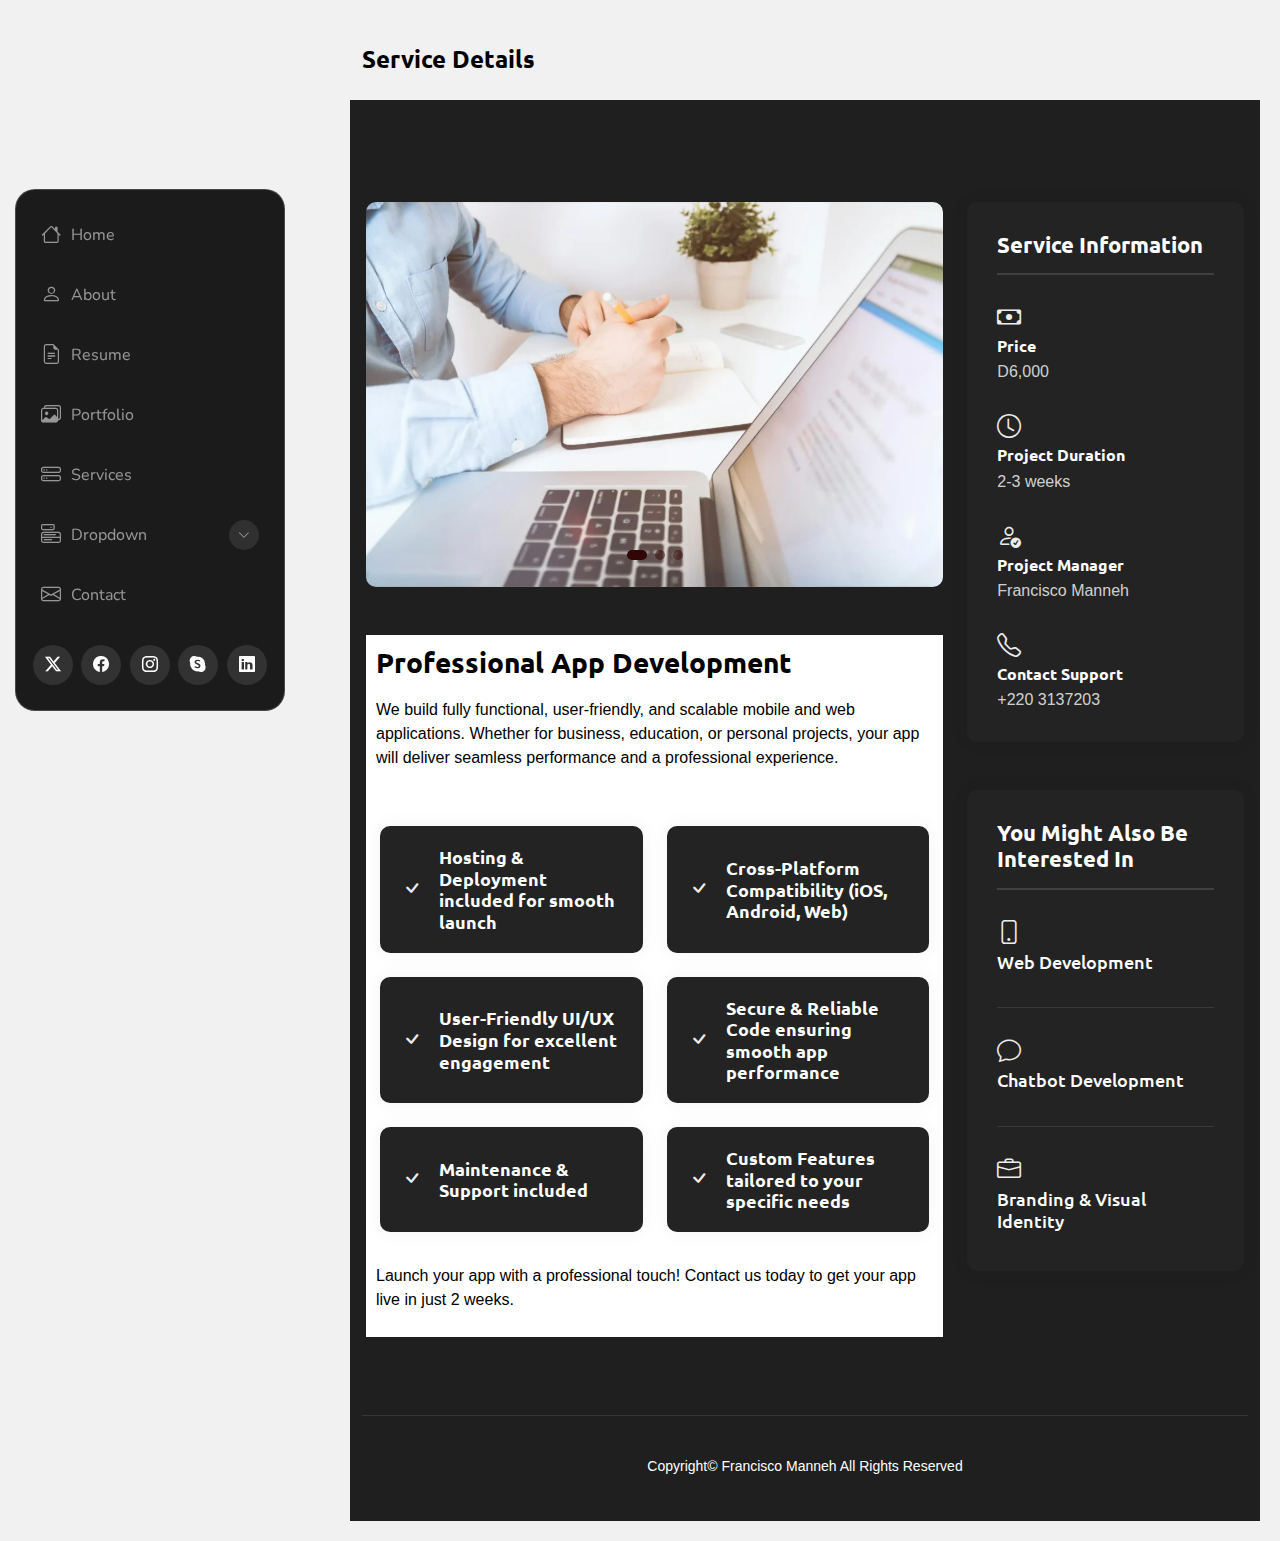
<file: app-service.html>
<!DOCTYPE html>
<html lang="en">

<head>
  <meta charset="utf-8">
  <meta content="width=device-width, initial-scale=1.0" name="viewport">
  <title>Service Details - SnapFolio Bootstrap Template</title>
  <meta name="description" content="">
  <meta name="keywords" content="">

  <!-- Favicons -->
  <link href="assets/img/favicon.png" rel="icon">
  <link href="assets/img/apple-touch-icon.png" rel="apple-touch-icon">

  <!-- Fonts -->
  <link href="https://fonts.googleapis.com" rel="preconnect">
  <link href="https://fonts.gstatic.com" rel="preconnect" crossorigin>
  <link href="https://fonts.googleapis.com/css2?family=Roboto:ital,wght@0,100;0,300;0,400;0,500;0,700;0,900;1,100;1,300;1,400;1,500;1,700;1,900&family=Ubuntu:ital,wght@0,300;0,400;0,500;0,700;1,300;1,400;1,500;1,700&family=Nunito:ital,wght@0,200;0,300;0,400;0,500;0,600;0,700;0,800;0,900;1,200;1,300;1,400;1,500;1,600;1,700;1,800;1,900&display=swap" rel="stylesheet">

  <!-- Vendor CSS Files -->
  <link href="assets/vendor/bootstrap/css/bootstrap.min.css" rel="stylesheet">
  <link href="assets/vendor/bootstrap-icons/bootstrap-icons.css" rel="stylesheet">
  <link href="assets/vendor/aos/aos.css" rel="stylesheet">
  <link href="assets/vendor/glightbox/css/glightbox.min.css" rel="stylesheet">
  <link href="assets/vendor/swiper/swiper-bundle.min.css" rel="stylesheet">

  <!-- Main CSS File -->
  <link href="assets/css/main.css" rel="stylesheet">

  <!-- =======================================================
  * Template Name: SnapFolio
  * Template URL: https://bootstrapmade.com/snapfolio-bootstrap-portfolio-template/
  * Updated: Jul 21 2025 with Bootstrap v5.3.7
  * Author: BootstrapMade.com
  * License: https://bootstrapmade.com/license/
  ======================================================== -->
</head>

<body class="service-details-page">

  <header id="header" class="header dark-background d-flex flex-column justify-content-center">
    <i class="header-toggle d-xl-none bi bi-list"></i>

    <div class="header-container d-flex flex-column align-items-start">
      <nav id="navmenu" class="navmenu">
        <ul>
          <li><a href="#hero"><i class="bi bi-house navicon"></i>Home</a></li>
          <li><a href="#about"><i class="bi bi-person navicon"></i> About</a></li>
          <li><a href="#resume"><i class="bi bi-file-earmark-text navicon"></i> Resume</a></li>
          <li><a href="#portfolio"><i class="bi bi-images navicon"></i> Portfolio</a></li>
          <li><a href="#services"><i class="bi bi-hdd-stack navicon"></i> Services</a></li>
          <li class="dropdown"><a href="#"><i class="bi bi-menu-button navicon"></i> <span>Dropdown</span> <i class="bi bi-chevron-down toggle-dropdown"></i></a>
            <ul>
              <li><a href="#">Dropdown 1</a></li>
              <li class="dropdown"><a href="#"><span>Deep Dropdown</span> <i class="bi bi-chevron-down toggle-dropdown"></i></a>
                <ul>
                  <li><a href="#">Deep Dropdown 1</a></li>
                  <li><a href="#">Deep Dropdown 2</a></li>
                  <li><a href="#">Deep Dropdown 3</a></li>
                  <li><a href="#">Deep Dropdown 4</a></li>
                  <li><a href="#">Deep Dropdown 5</a></li>
                </ul>
              </li>
              <li><a href="#">Dropdown 2</a></li>
              <li><a href="#">Dropdown 3</a></li>
              <li><a href="#">Dropdown 4</a></li>
            </ul>
          </li>
          <li><a href="#contact"><i class="bi bi-envelope navicon"></i> Contact</a></li>
        </ul>
      </nav>

      <div class="social-links text-center">
        <a href="#" class="twitter"><i class="bi bi-twitter-x"></i></a>
        <a href="#" class="facebook"><i class="bi bi-facebook"></i></a>
        <a href="#" class="instagram"><i class="bi bi-instagram"></i></a>
        <a href="#" class="google-plus"><i class="bi bi-skype"></i></a>
        <a href="#" class="linkedin"><i class="bi bi-linkedin"></i></a>
      </div>

    </div>

  </header>

  <main class="main">

    <!-- Page Title -->
    <div class="page-title dark-background">
      <div class="container d-lg-flex justify-content-between align-items-center">
        <h1 class="mb-2 mb-lg-0" style="color: black;">Service Details</h1>
       
      </div>
    </div><!-- End Page Title -->

    <!-- Service Details Section -->
    <section id="service-details" class="service-details section">

      <div class="container" data-aos="fade-up" data-aos-delay="100">

        <div class="row gy-4">

          <div class="col-lg-8">
            <div class="service-details-slider swiper init-swiper">
              <script type="application/json" class="swiper-config">
                {
                  "loop": true,
                  "speed": 600,
                  "autoplay": {
                    "delay": 5000
                  },
                  "slidesPerView": 1,
                  "pagination": {
                    "el": ".swiper-pagination",
                    "type": "bullets",
                    "clickable": true
                  }
                }
              </script>
              <div class="swiper-wrapper align-items-center">
                <div class="swiper-slide">
                  <img src="assets/img/services/services-1.webp" alt="" class="img-fluid" loading="lazy">
                </div>
                <div class="swiper-slide">
                  <img src="assets/img/services/services-2.webp" alt="" class="img-fluid" loading="lazy">
                </div>
                <div class="swiper-slide">
                  <img src="assets/img/services/services-3.webp" alt="" class="img-fluid" loading="lazy">
                </div>
              </div>
              <div class="swiper-pagination"></div>
            </div>

            <div class="content mt-5">
              <h3 style="color: black;">Professional App Development</h3>
              <p style="color: black;">
                We build fully functional, user-friendly, and scalable mobile and web applications. Whether for business, education, or personal projects, your app will deliver seamless performance and a professional experience.
              </p>
            

              <div class="features mt-4">
                <div class="row gy-4">
                  <div class="col-md-6" data-aos="fade-up" data-aos-delay="100">
                    <div class="feature-box d-flex align-items-center">
                      <i class="bi bi-check"></i>
                      <h4 style="color: white;"> Hosting & Deployment included for smooth launch</h4>
                    </div>
                  </div>
                  <div class="col-md-6" data-aos="fade-up" data-aos-delay="200">
                    <div class="feature-box d-flex align-items-center">
                      <i class="bi bi-check"></i>
                      <h4 style="color: white;">Cross-Platform Compatibility (iOS, Android, Web)</h4>
                    </div>
                  </div>
                  <div class="col-md-6" data-aos="fade-up" data-aos-delay="300">
                    <div class="feature-box d-flex align-items-center">
                      <i class="bi bi-check"></i>
                      <h4 style="color: white;">User-Friendly UI/UX Design for excellent engagement</h4>
                    </div>
                  </div>
                  <div class="col-md-6" data-aos="fade-up" data-aos-delay="400">
                    <div class="feature-box d-flex align-items-center">
                      <i class="bi bi-check"></i>
                      <h4 style="color: white;">Secure & Reliable Code ensuring smooth app performance</h4>
                    </div>
                  </div>

                  <div class="col-md-6" data-aos="fade-up" data-aos-delay="300">
                    <div class="feature-box d-flex align-items-center">
                      <i class="bi bi-check"></i>
                      <h4 style="color: white;">Maintenance & Support included</h4>
                    </div>
                  </div>

                  <div class="col-md-6" data-aos="fade-up" data-aos-delay="300">
                    <div class="feature-box d-flex align-items-center">
                      <i class="bi bi-check"></i>
                      <h4 style="color: white;">Custom Features tailored to your specific needs</h4>
                    </div>
                  </div>
                </div>
              </div>

              <p class="mt-4" style="color: black;">
               Launch your app with a professional touch! Contact us today to get your app live in just 2 weeks.
              </p>
            </div>
          </div>

          <div class="col-lg-4">
            <div class="service-info">
              <h4>Service Information</h4>

              <div class="info-item">
                <i class="bi bi-cash"></i>
                <h5>Price</h5>
                <p>D6,000</p>
              </div>
              <div class="info-item">
                <i class="bi bi-clock"></i>
                <h5>Project Duration</h5>
                <p>2-3 weeks</p>
              </div>
              <div class="info-item">
                <i class="bi bi-person-check"></i>
                <h5>Project Manager</h5>
                <p>Francisco Manneh</p>
              </div>
              <div class="info-item">
                <i class="bi bi-telephone"></i>
                <h5>Contact Support</h5>
                <p>+220 3137203</p>
              </div>
            </div>

            <div class="related-services mt-5">
              <h4>You Might Also Be Interested In</h4>
              <div class="service-item">
                <i class="bi bi-phone"></i>
                <h5><a href="#">Web Development</a></h5>
              </div>
              <div class="service-item">
                <i class="bi bi-chat"></i>
                <h5><a href="#">Chatbot Development</a></h5>
              </div>
              <div class="service-item">
                <i class="bi bi-briefcase"></i>
                <h5><a href="#">Branding & Visual Identity</a></h5>
              </div>
            </div>
          </div>

        </div>

      </div>

    </section><!-- /Service Details Section -->

  </main>

  <footer id="footer" class="footer position-relative">

    <div class="container">
      <div class="copyright text-center ">
        <p><span>Copyright© Francisco Manneh All Rights Reserved</span></p>
      </div>
      <div class="credits">
        
        
      </div>
    </div>

  </footer>

  <!-- Scroll Top -->
  <a href="#" id="scroll-top" class="scroll-top d-flex align-items-center justify-content-center"><i class="bi bi-arrow-up-short"></i></a>

  <!-- Preloader -->
  <div id="preloader"></div>

  <!-- Vendor JS Files -->
  <script src="assets/vendor/bootstrap/js/bootstrap.bundle.min.js"></script>
  <script src="assets/vendor/php-email-form/validate.js"></script>
  <script src="assets/vendor/aos/aos.js"></script>
  <script src="assets/vendor/typed.js/typed.umd.js"></script>
  <script src="assets/vendor/purecounter/purecounter_vanilla.js"></script>
  <script src="assets/vendor/waypoints/noframework.waypoints.js"></script>
  <script src="assets/vendor/isotope-layout/isotope.pkgd.min.js"></script>
  <script src="assets/vendor/imagesloaded/imagesloaded.pkgd.min.js"></script>
  <script src="assets/vendor/glightbox/js/glightbox.min.js"></script>
  <script src="assets/vendor/swiper/swiper-bundle.min.js"></script>

  <!-- Main JS File -->
  <script src="assets/js/main.js"></script>

</body>

</html>
</file>
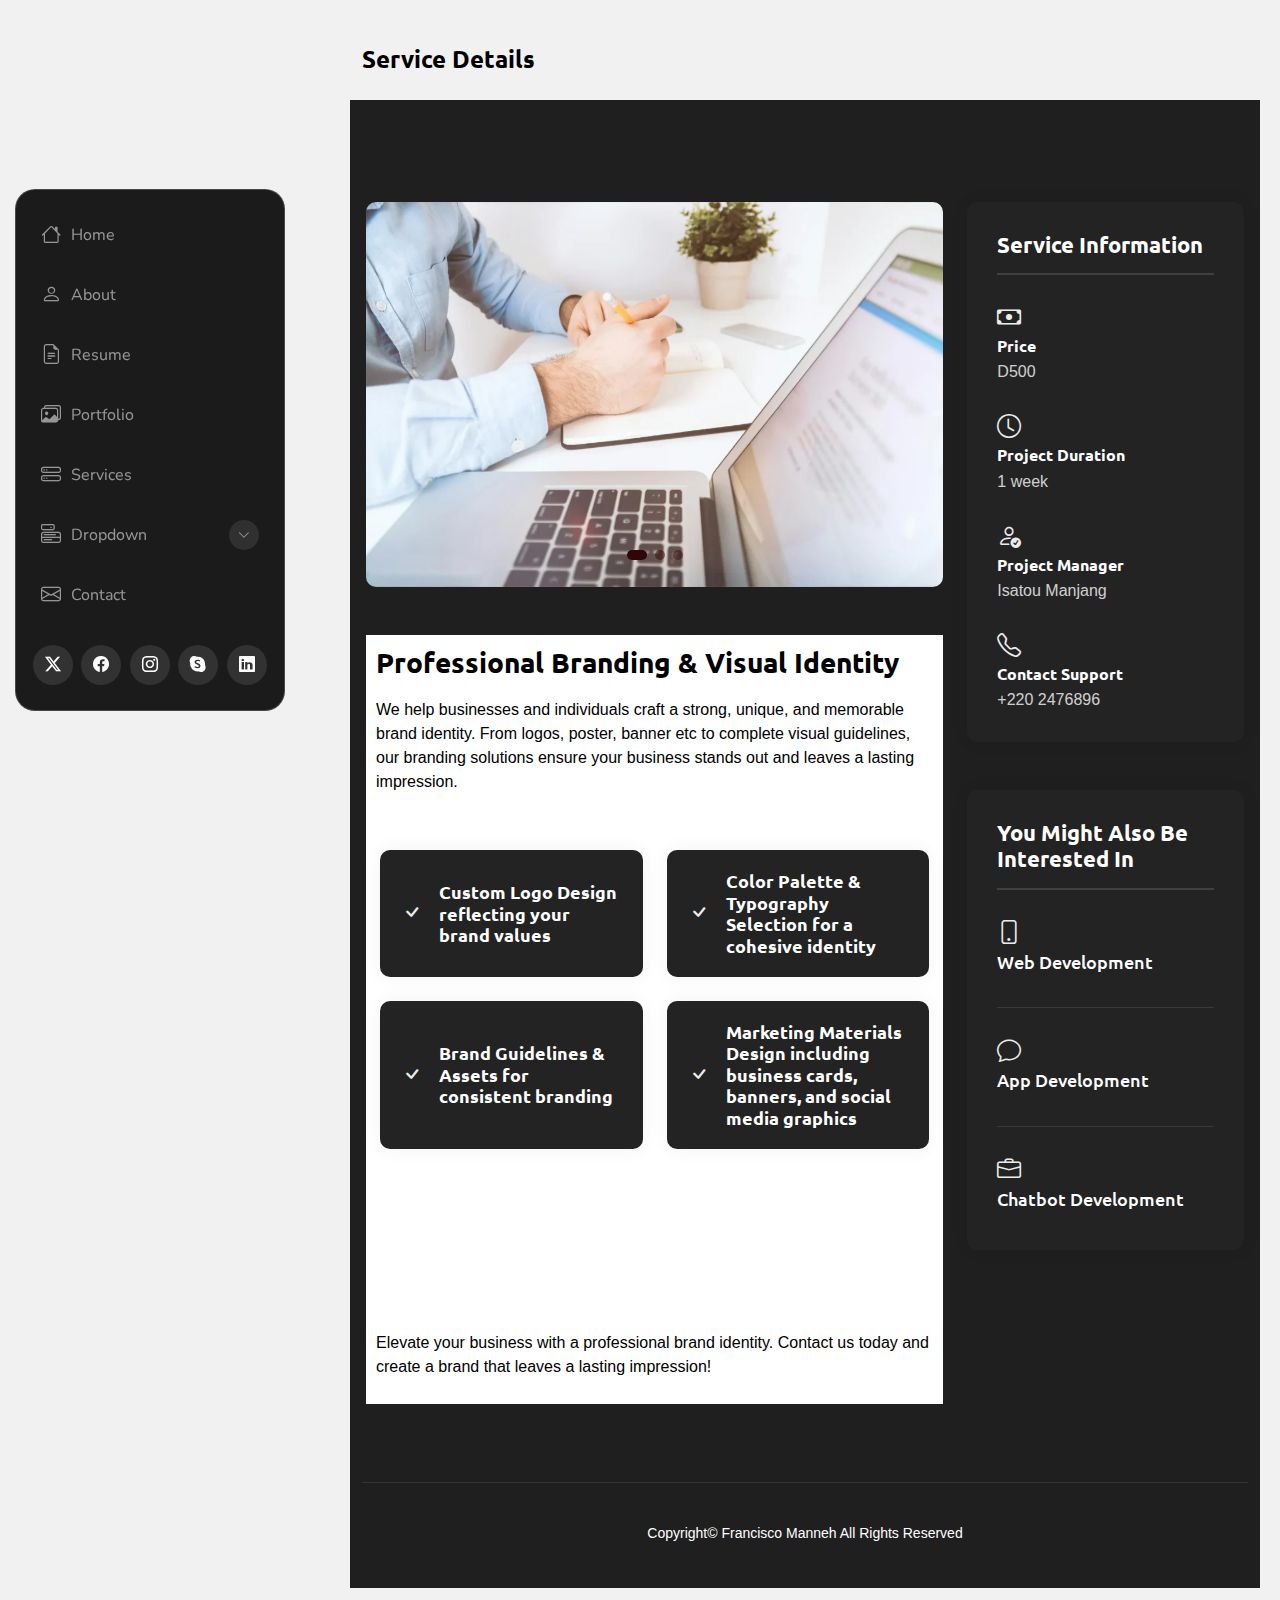
<file: brand-service.html>
<!DOCTYPE html>
<html lang="en">

<head>
  <meta charset="utf-8">
  <meta content="width=device-width, initial-scale=1.0" name="viewport">
  <title>Service Details - SnapFolio Bootstrap Template</title>
  <meta name="description" content="">
  <meta name="keywords" content="">

  <!-- Favicons -->
  <link href="assets/img/favicon.png" rel="icon">
  <link href="assets/img/apple-touch-icon.png" rel="apple-touch-icon">

  <!-- Fonts -->
  <link href="https://fonts.googleapis.com" rel="preconnect">
  <link href="https://fonts.gstatic.com" rel="preconnect" crossorigin>
  <link href="https://fonts.googleapis.com/css2?family=Roboto:ital,wght@0,100;0,300;0,400;0,500;0,700;0,900;1,100;1,300;1,400;1,500;1,700;1,900&family=Ubuntu:ital,wght@0,300;0,400;0,500;0,700;1,300;1,400;1,500;1,700&family=Nunito:ital,wght@0,200;0,300;0,400;0,500;0,600;0,700;0,800;0,900;1,200;1,300;1,400;1,500;1,600;1,700;1,800;1,900&display=swap" rel="stylesheet">

  <!-- Vendor CSS Files -->
  <link href="assets/vendor/bootstrap/css/bootstrap.min.css" rel="stylesheet">
  <link href="assets/vendor/bootstrap-icons/bootstrap-icons.css" rel="stylesheet">
  <link href="assets/vendor/aos/aos.css" rel="stylesheet">
  <link href="assets/vendor/glightbox/css/glightbox.min.css" rel="stylesheet">
  <link href="assets/vendor/swiper/swiper-bundle.min.css" rel="stylesheet">

  <!-- Main CSS File -->
  <link href="assets/css/main.css" rel="stylesheet">

  <!-- =======================================================
  * Template Name: SnapFolio
  * Template URL: https://bootstrapmade.com/snapfolio-bootstrap-portfolio-template/
  * Updated: Jul 21 2025 with Bootstrap v5.3.7
  * Author: BootstrapMade.com
  * License: https://bootstrapmade.com/license/
  ======================================================== -->
</head>

<body class="service-details-page">

  <header id="header" class="header dark-background d-flex flex-column justify-content-center">
    <i class="header-toggle d-xl-none bi bi-list"></i>

    <div class="header-container d-flex flex-column align-items-start">
      <nav id="navmenu" class="navmenu">
        <ul>
          <li><a href="#hero"><i class="bi bi-house navicon"></i>Home</a></li>
          <li><a href="#about"><i class="bi bi-person navicon"></i> About</a></li>
          <li><a href="#resume"><i class="bi bi-file-earmark-text navicon"></i> Resume</a></li>
          <li><a href="#portfolio"><i class="bi bi-images navicon"></i> Portfolio</a></li>
          <li><a href="#services"><i class="bi bi-hdd-stack navicon"></i> Services</a></li>
          <li class="dropdown"><a href="#"><i class="bi bi-menu-button navicon"></i> <span>Dropdown</span> <i class="bi bi-chevron-down toggle-dropdown"></i></a>
            <ul>
              <li><a href="#">Dropdown 1</a></li>
              <li class="dropdown"><a href="#"><span>Deep Dropdown</span> <i class="bi bi-chevron-down toggle-dropdown"></i></a>
                <ul>
                  <li><a href="#">Deep Dropdown 1</a></li>
                  <li><a href="#">Deep Dropdown 2</a></li>
                  <li><a href="#">Deep Dropdown 3</a></li>
                  <li><a href="#">Deep Dropdown 4</a></li>
                  <li><a href="#">Deep Dropdown 5</a></li>
                </ul>
              </li>
              <li><a href="#">Dropdown 2</a></li>
              <li><a href="#">Dropdown 3</a></li>
              <li><a href="#">Dropdown 4</a></li>
            </ul>
          </li>
          <li><a href="#contact"><i class="bi bi-envelope navicon"></i> Contact</a></li>
        </ul>
      </nav>

      <div class="social-links text-center">
        <a href="#" class="twitter"><i class="bi bi-twitter-x"></i></a>
        <a href="#" class="facebook"><i class="bi bi-facebook"></i></a>
        <a href="#" class="instagram"><i class="bi bi-instagram"></i></a>
        <a href="#" class="google-plus"><i class="bi bi-skype"></i></a>
        <a href="#" class="linkedin"><i class="bi bi-linkedin"></i></a>
      </div>

    </div>

  </header>

  <main class="main">

    <!-- Page Title -->
    <div class="page-title dark-background">
      <div class="container d-lg-flex justify-content-between align-items-center">
        <h1 class="mb-2 mb-lg-0" style="color: black;">Service Details</h1>
       
      </div>
    </div><!-- End Page Title -->

    <!-- Service Details Section -->
    <section id="service-details" class="service-details section">

      <div class="container" data-aos="fade-up" data-aos-delay="100">

        <div class="row gy-4">

          <div class="col-lg-8">
            <div class="service-details-slider swiper init-swiper">
              <script type="application/json" class="swiper-config">
                {
                  "loop": true,
                  "speed": 600,
                  "autoplay": {
                    "delay": 5000
                  },
                  "slidesPerView": 1,
                  "pagination": {
                    "el": ".swiper-pagination",
                    "type": "bullets",
                    "clickable": true
                  }
                }
              </script>
              <div class="swiper-wrapper align-items-center">
                <div class="swiper-slide">
                  <img src="assets/img/services/services-1.webp" alt="" class="img-fluid" loading="lazy">
                </div>
                <div class="swiper-slide">
                  <img src="assets/img/services/services-2.webp" alt="" class="img-fluid" loading="lazy">
                </div>
                <div class="swiper-slide">
                  <img src="assets/img/services/services-3.webp" alt="" class="img-fluid" loading="lazy">
                </div>
              </div>
              <div class="swiper-pagination"></div>
            </div>

            <div class="content mt-5">
              <h3 style="color: black;">Professional Branding & Visual Identity</h3>
              <p style="color: black;">
                We help businesses and individuals craft a strong, unique, and memorable brand identity. From logos, poster, banner etc to complete visual guidelines, our branding solutions ensure your business stands out and leaves a lasting impression.
              </p>
            

              <div class="features mt-4">
                <div class="row gy-4">
                  <div class="col-md-6" data-aos="fade-up" data-aos-delay="100">
                    <div class="feature-box d-flex align-items-center">
                      <i class="bi bi-check"></i>
                      <h4 style="color: white;"> Custom Logo Design reflecting your brand values</h4>
                    </div>
                  </div>
                  <div class="col-md-6" data-aos="fade-up" data-aos-delay="200">
                    <div class="feature-box d-flex align-items-center">
                      <i class="bi bi-check"></i>
                      <h4 style="color: white;">Color Palette & Typography Selection for a cohesive identity</h4>
                    </div>
                  </div>
                  <div class="col-md-6" data-aos="fade-up" data-aos-delay="300">
                    <div class="feature-box d-flex align-items-center">
                      <i class="bi bi-check"></i>
                      <h4 style="color: white;">Brand Guidelines & Assets for consistent branding</h4>
                    </div>
                  </div>
                  <div class="col-md-6" data-aos="fade-up" data-aos-delay="400">
                    <div class="feature-box d-flex align-items-center">
                      <i class="bi bi-check"></i>
                      <h4 style="color: white;">Marketing Materials Design including business cards, banners, and social media graphics</h4>
                    </div>
                  </div>

                  <div class="col-md-6" data-aos="fade-up" data-aos-delay="300">
                    <div class="feature-box d-flex align-items-center">
                      <i class="bi bi-check"></i>
                      <h4 style="color: white;">Consultation & Strategy to define your brand voice</h4>
                    </div>
                  </div>

                  <div class="col-md-6" data-aos="fade-up" data-aos-delay="300">
                    <div class="feature-box d-flex align-items-center">
                      <i class="bi bi-check"></i>
                      <h4 style="color: white;">Professional Support throughout the branding process</h4>
                    </div>
                  </div>
                </div>
              </div>

              <p class="mt-4" style="color: black;">
               Elevate your business with a professional brand identity. Contact us today and create a brand that leaves a lasting impression!
              </p>
            </div>
          </div>

          <div class="col-lg-4">
            <div class="service-info">
              <h4>Service Information</h4>

              <div class="info-item">
                <i class="bi bi-cash"></i>
                <h5>Price</h5>
                <p>D500</p>
              </div>
              <div class="info-item">
                <i class="bi bi-clock"></i>
                <h5>Project Duration</h5>
                <p>1 week</p>
              </div>
              <div class="info-item">
                <i class="bi bi-person-check"></i>
                <h5>Project Manager</h5>
                <p>Isatou Manjang</p>
              </div>
              <div class="info-item">
                <i class="bi bi-telephone"></i>
                <h5>Contact Support</h5>
                <p>+220 2476896</p>
              </div>
            </div>

            <div class="related-services mt-5">
              <h4>You Might Also Be Interested In</h4>
              <div class="service-item">
                <i class="bi bi-phone"></i>
                <h5><a href="#">Web Development</a></h5>
              </div>
              <div class="service-item">
                <i class="bi bi-chat"></i>
                <h5><a href="#">App Development</a></h5>
              </div>
              <div class="service-item">
                <i class="bi bi-briefcase"></i>
                <h5><a href="#">Chatbot Development</a></h5>
              </div>
            </div>
          </div>

        </div>

      </div>

    </section><!-- /Service Details Section -->

  </main>

  <footer id="footer" class="footer position-relative">

    <div class="container">
      <div class="copyright text-center ">
        <p><span>Copyright© Francisco Manneh All Rights Reserved</span></p>
      </div>
      <div class="credits">
        
        
      </div>
    </div>

  </footer>

  <!-- Scroll Top -->
  <a href="#" id="scroll-top" class="scroll-top d-flex align-items-center justify-content-center"><i class="bi bi-arrow-up-short"></i></a>

  <!-- Preloader -->
  <div id="preloader"></div>

  <!-- Vendor JS Files -->
  <script src="assets/vendor/bootstrap/js/bootstrap.bundle.min.js"></script>
  <script src="assets/vendor/php-email-form/validate.js"></script>
  <script src="assets/vendor/aos/aos.js"></script>
  <script src="assets/vendor/typed.js/typed.umd.js"></script>
  <script src="assets/vendor/purecounter/purecounter_vanilla.js"></script>
  <script src="assets/vendor/waypoints/noframework.waypoints.js"></script>
  <script src="assets/vendor/isotope-layout/isotope.pkgd.min.js"></script>
  <script src="assets/vendor/imagesloaded/imagesloaded.pkgd.min.js"></script>
  <script src="assets/vendor/glightbox/js/glightbox.min.js"></script>
  <script src="assets/vendor/swiper/swiper-bundle.min.js"></script>

  <!-- Main JS File -->
  <script src="assets/js/main.js"></script>

</body>

</html>
</file>
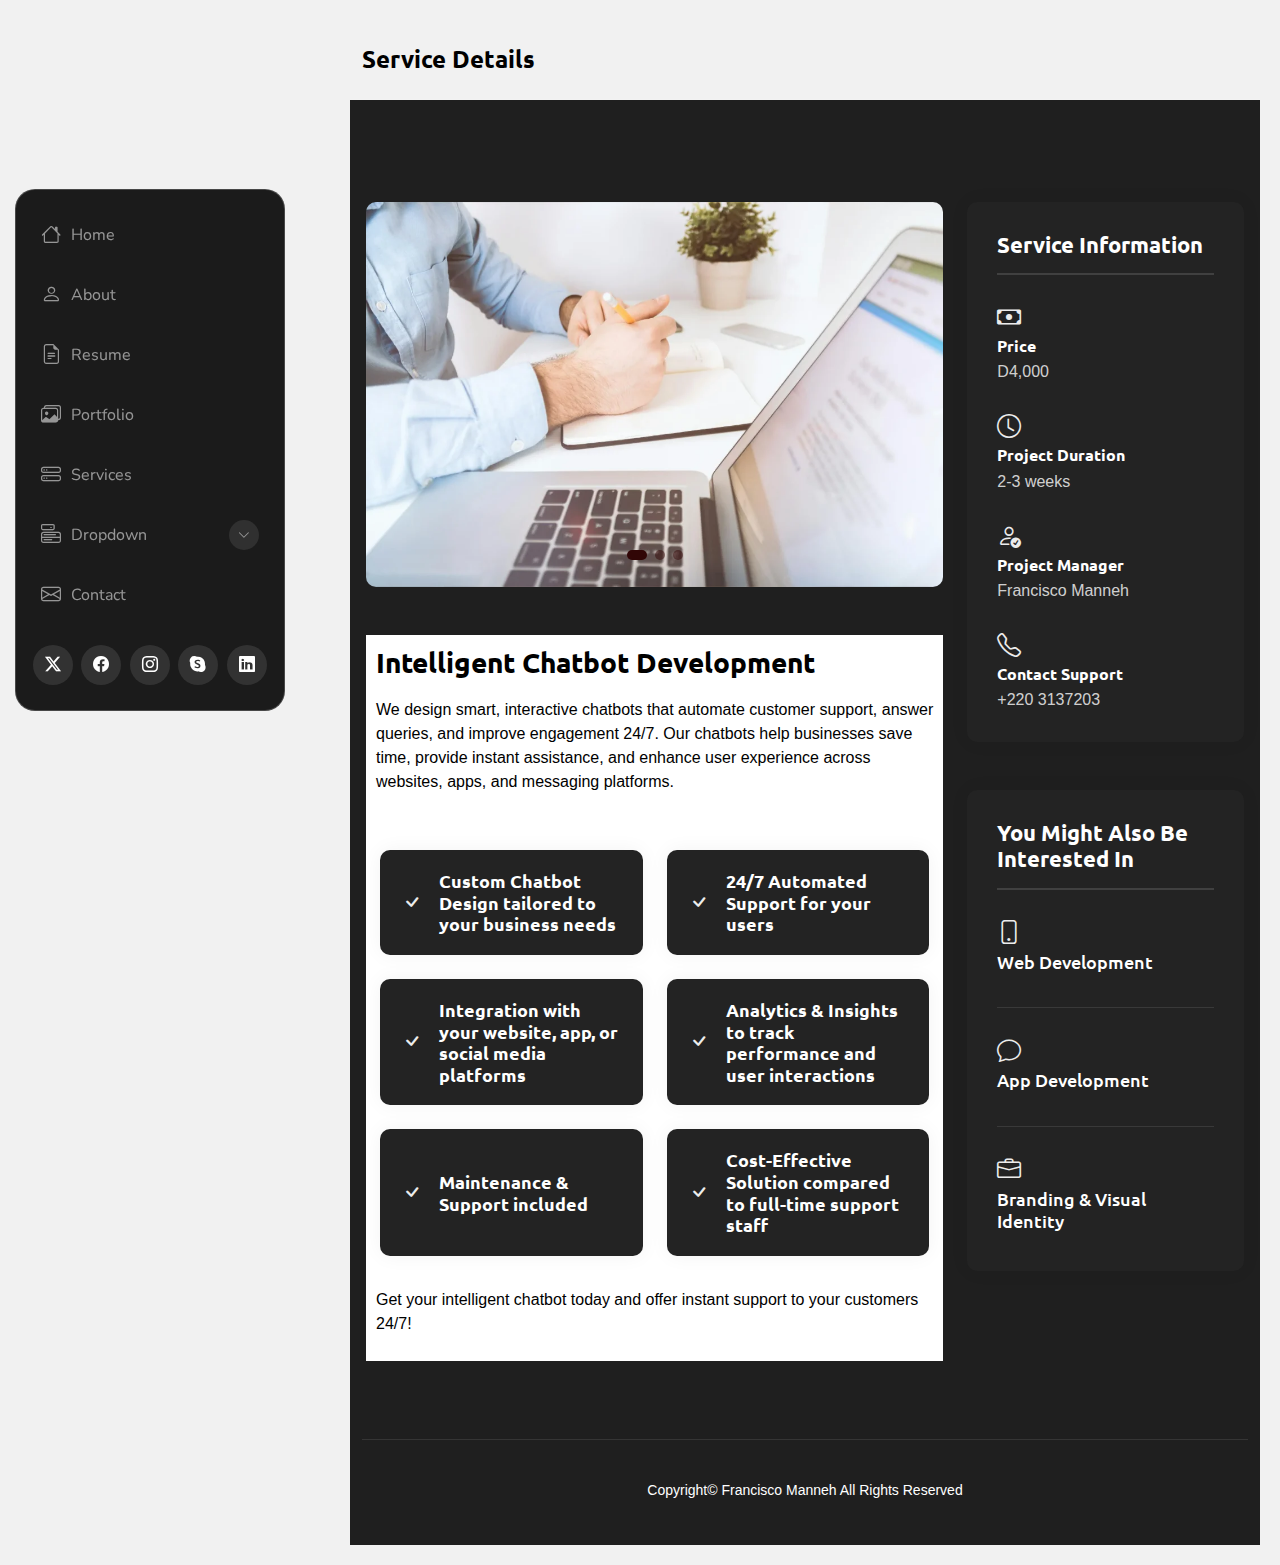
<file: chat-service.html>
<!DOCTYPE html>
<html lang="en">

<head>
  <meta charset="utf-8">
  <meta content="width=device-width, initial-scale=1.0" name="viewport">
  <title>Service Details - SnapFolio Bootstrap Template</title>
  <meta name="description" content="">
  <meta name="keywords" content="">

  <!-- Favicons -->
  <link href="assets/img/favicon.png" rel="icon">
  <link href="assets/img/apple-touch-icon.png" rel="apple-touch-icon">

  <!-- Fonts -->
  <link href="https://fonts.googleapis.com" rel="preconnect">
  <link href="https://fonts.gstatic.com" rel="preconnect" crossorigin>
  <link href="https://fonts.googleapis.com/css2?family=Roboto:ital,wght@0,100;0,300;0,400;0,500;0,700;0,900;1,100;1,300;1,400;1,500;1,700;1,900&family=Ubuntu:ital,wght@0,300;0,400;0,500;0,700;1,300;1,400;1,500;1,700&family=Nunito:ital,wght@0,200;0,300;0,400;0,500;0,600;0,700;0,800;0,900;1,200;1,300;1,400;1,500;1,600;1,700;1,800;1,900&display=swap" rel="stylesheet">

  <!-- Vendor CSS Files -->
  <link href="assets/vendor/bootstrap/css/bootstrap.min.css" rel="stylesheet">
  <link href="assets/vendor/bootstrap-icons/bootstrap-icons.css" rel="stylesheet">
  <link href="assets/vendor/aos/aos.css" rel="stylesheet">
  <link href="assets/vendor/glightbox/css/glightbox.min.css" rel="stylesheet">
  <link href="assets/vendor/swiper/swiper-bundle.min.css" rel="stylesheet">

  <!-- Main CSS File -->
  <link href="assets/css/main.css" rel="stylesheet">

  <!-- =======================================================
  * Template Name: SnapFolio
  * Template URL: https://bootstrapmade.com/snapfolio-bootstrap-portfolio-template/
  * Updated: Jul 21 2025 with Bootstrap v5.3.7
  * Author: BootstrapMade.com
  * License: https://bootstrapmade.com/license/
  ======================================================== -->
</head>

<body class="service-details-page">

  <header id="header" class="header dark-background d-flex flex-column justify-content-center">
    <i class="header-toggle d-xl-none bi bi-list"></i>

    <div class="header-container d-flex flex-column align-items-start">
      <nav id="navmenu" class="navmenu">
        <ul>
          <li><a href="#hero"><i class="bi bi-house navicon"></i>Home</a></li>
          <li><a href="#about"><i class="bi bi-person navicon"></i> About</a></li>
          <li><a href="#resume"><i class="bi bi-file-earmark-text navicon"></i> Resume</a></li>
          <li><a href="#portfolio"><i class="bi bi-images navicon"></i> Portfolio</a></li>
          <li><a href="#services"><i class="bi bi-hdd-stack navicon"></i> Services</a></li>
          <li class="dropdown"><a href="#"><i class="bi bi-menu-button navicon"></i> <span>Dropdown</span> <i class="bi bi-chevron-down toggle-dropdown"></i></a>
            <ul>
              <li><a href="#">Dropdown 1</a></li>
              <li class="dropdown"><a href="#"><span>Deep Dropdown</span> <i class="bi bi-chevron-down toggle-dropdown"></i></a>
                <ul>
                  <li><a href="#">Deep Dropdown 1</a></li>
                  <li><a href="#">Deep Dropdown 2</a></li>
                  <li><a href="#">Deep Dropdown 3</a></li>
                  <li><a href="#">Deep Dropdown 4</a></li>
                  <li><a href="#">Deep Dropdown 5</a></li>
                </ul>
              </li>
              <li><a href="#">Dropdown 2</a></li>
              <li><a href="#">Dropdown 3</a></li>
              <li><a href="#">Dropdown 4</a></li>
            </ul>
          </li>
          <li><a href="#contact"><i class="bi bi-envelope navicon"></i> Contact</a></li>
        </ul>
      </nav>

      <div class="social-links text-center">
        <a href="#" class="twitter"><i class="bi bi-twitter-x"></i></a>
        <a href="#" class="facebook"><i class="bi bi-facebook"></i></a>
        <a href="#" class="instagram"><i class="bi bi-instagram"></i></a>
        <a href="#" class="google-plus"><i class="bi bi-skype"></i></a>
        <a href="#" class="linkedin"><i class="bi bi-linkedin"></i></a>
      </div>

    </div>

  </header>

  <main class="main">

    <!-- Page Title -->
    <div class="page-title dark-background">
      <div class="container d-lg-flex justify-content-between align-items-center">
        <h1 class="mb-2 mb-lg-0" style="color: black;">Service Details</h1>
       
      </div>
    </div><!-- End Page Title -->

    <!-- Service Details Section -->
    <section id="service-details" class="service-details section">

      <div class="container" data-aos="fade-up" data-aos-delay="100">

        <div class="row gy-4">

          <div class="col-lg-8">
            <div class="service-details-slider swiper init-swiper">
              <script type="application/json" class="swiper-config">
                {
                  "loop": true,
                  "speed": 600,
                  "autoplay": {
                    "delay": 5000
                  },
                  "slidesPerView": 1,
                  "pagination": {
                    "el": ".swiper-pagination",
                    "type": "bullets",
                    "clickable": true
                  }
                }
              </script>
              <div class="swiper-wrapper align-items-center">
                <div class="swiper-slide">
                  <img src="assets/img/services/services-1.webp" alt="" class="img-fluid" loading="lazy">
                </div>
                <div class="swiper-slide">
                  <img src="assets/img/services/services-2.webp" alt="" class="img-fluid" loading="lazy">
                </div>
                <div class="swiper-slide">
                  <img src="assets/img/services/services-3.webp" alt="" class="img-fluid" loading="lazy">
                </div>
              </div>
              <div class="swiper-pagination"></div>
            </div>

            <div class="content mt-5">
              <h3 style="color: black;">Intelligent Chatbot Development</h3>
              <p style="color: black;">
                We design smart, interactive chatbots that automate customer support, answer queries, and improve engagement 24/7. Our chatbots help businesses save time, provide instant assistance, and enhance user experience across websites, apps, and messaging platforms.
              </p>
            

              <div class="features mt-4">
                <div class="row gy-4">
                  <div class="col-md-6" data-aos="fade-up" data-aos-delay="100">
                    <div class="feature-box d-flex align-items-center">
                      <i class="bi bi-check"></i>
                      <h4 style="color: white;"> Custom Chatbot Design tailored to your business needs</h4>
                    </div>
                  </div>
                  <div class="col-md-6" data-aos="fade-up" data-aos-delay="200">
                    <div class="feature-box d-flex align-items-center">
                      <i class="bi bi-check"></i>
                      <h4 style="color: white;">24/7 Automated Support for your users</h4>
                    </div>
                  </div>
                  <div class="col-md-6" data-aos="fade-up" data-aos-delay="300">
                    <div class="feature-box d-flex align-items-center">
                      <i class="bi bi-check"></i>
                      <h4 style="color: white;">Integration with your website, app, or social media platforms</h4>
                    </div>
                  </div>
                  <div class="col-md-6" data-aos="fade-up" data-aos-delay="400">
                    <div class="feature-box d-flex align-items-center">
                      <i class="bi bi-check"></i>
                      <h4 style="color: white;">Analytics & Insights to track performance and user interactions</h4>
                    </div>
                  </div>

                  <div class="col-md-6" data-aos="fade-up" data-aos-delay="300">
                    <div class="feature-box d-flex align-items-center">
                      <i class="bi bi-check"></i>
                      <h4 style="color: white;">Maintenance & Support included</h4>
                    </div>
                  </div>

                  <div class="col-md-6" data-aos="fade-up" data-aos-delay="300">
                    <div class="feature-box d-flex align-items-center">
                      <i class="bi bi-check"></i>
                      <h4 style="color: white;">Cost-Effective Solution compared to full-time support staff</h4>
                    </div>
                  </div>
                </div>
              </div>

              <p class="mt-4" style="color: black;">
               Get your intelligent chatbot today and offer instant support to your customers 24/7!
              </p>
            </div>
          </div>

          <div class="col-lg-4">
            <div class="service-info">
              <h4>Service Information</h4>

              <div class="info-item">
                <i class="bi bi-cash"></i>
                <h5>Price</h5>
                <p>D4,000</p>
              </div>
              <div class="info-item">
                <i class="bi bi-clock"></i>
                <h5>Project Duration</h5>
                <p>2-3 weeks</p>
              </div>
              <div class="info-item">
                <i class="bi bi-person-check"></i>
                <h5>Project Manager</h5>
                <p>Francisco Manneh</p>
              </div>
              <div class="info-item">
                <i class="bi bi-telephone"></i>
                <h5>Contact Support</h5>
                <p>+220 3137203</p>
              </div>
            </div>

            <div class="related-services mt-5">
              <h4>You Might Also Be Interested In</h4>
              <div class="service-item">
                <i class="bi bi-phone"></i>
                <h5><a href="#">Web Development</a></h5>
              </div>
              <div class="service-item">
                <i class="bi bi-chat"></i>
                <h5><a href="#">App Development</a></h5>
              </div>
              <div class="service-item">
                <i class="bi bi-briefcase"></i>
                <h5><a href="#">Branding & Visual Identity</a></h5>
              </div>
            </div>
          </div>

        </div>

      </div>

    </section><!-- /Service Details Section -->

  </main>

  <footer id="footer" class="footer position-relative">

    <div class="container">
      <div class="copyright text-center ">
        <p><span>Copyright© Francisco Manneh All Rights Reserved</span></p>
      </div>
      <div class="credits">
        
        
      </div>
    </div>

  </footer>

  <!-- Scroll Top -->
  <a href="#" id="scroll-top" class="scroll-top d-flex align-items-center justify-content-center"><i class="bi bi-arrow-up-short"></i></a>

  <!-- Preloader -->
  <div id="preloader"></div>

  <!-- Vendor JS Files -->
  <script src="assets/vendor/bootstrap/js/bootstrap.bundle.min.js"></script>
  <script src="assets/vendor/php-email-form/validate.js"></script>
  <script src="assets/vendor/aos/aos.js"></script>
  <script src="assets/vendor/typed.js/typed.umd.js"></script>
  <script src="assets/vendor/purecounter/purecounter_vanilla.js"></script>
  <script src="assets/vendor/waypoints/noframework.waypoints.js"></script>
  <script src="assets/vendor/isotope-layout/isotope.pkgd.min.js"></script>
  <script src="assets/vendor/imagesloaded/imagesloaded.pkgd.min.js"></script>
  <script src="assets/vendor/glightbox/js/glightbox.min.js"></script>
  <script src="assets/vendor/swiper/swiper-bundle.min.js"></script>

  <!-- Main JS File -->
  <script src="assets/js/main.js"></script>

</body>

</html>
</file>
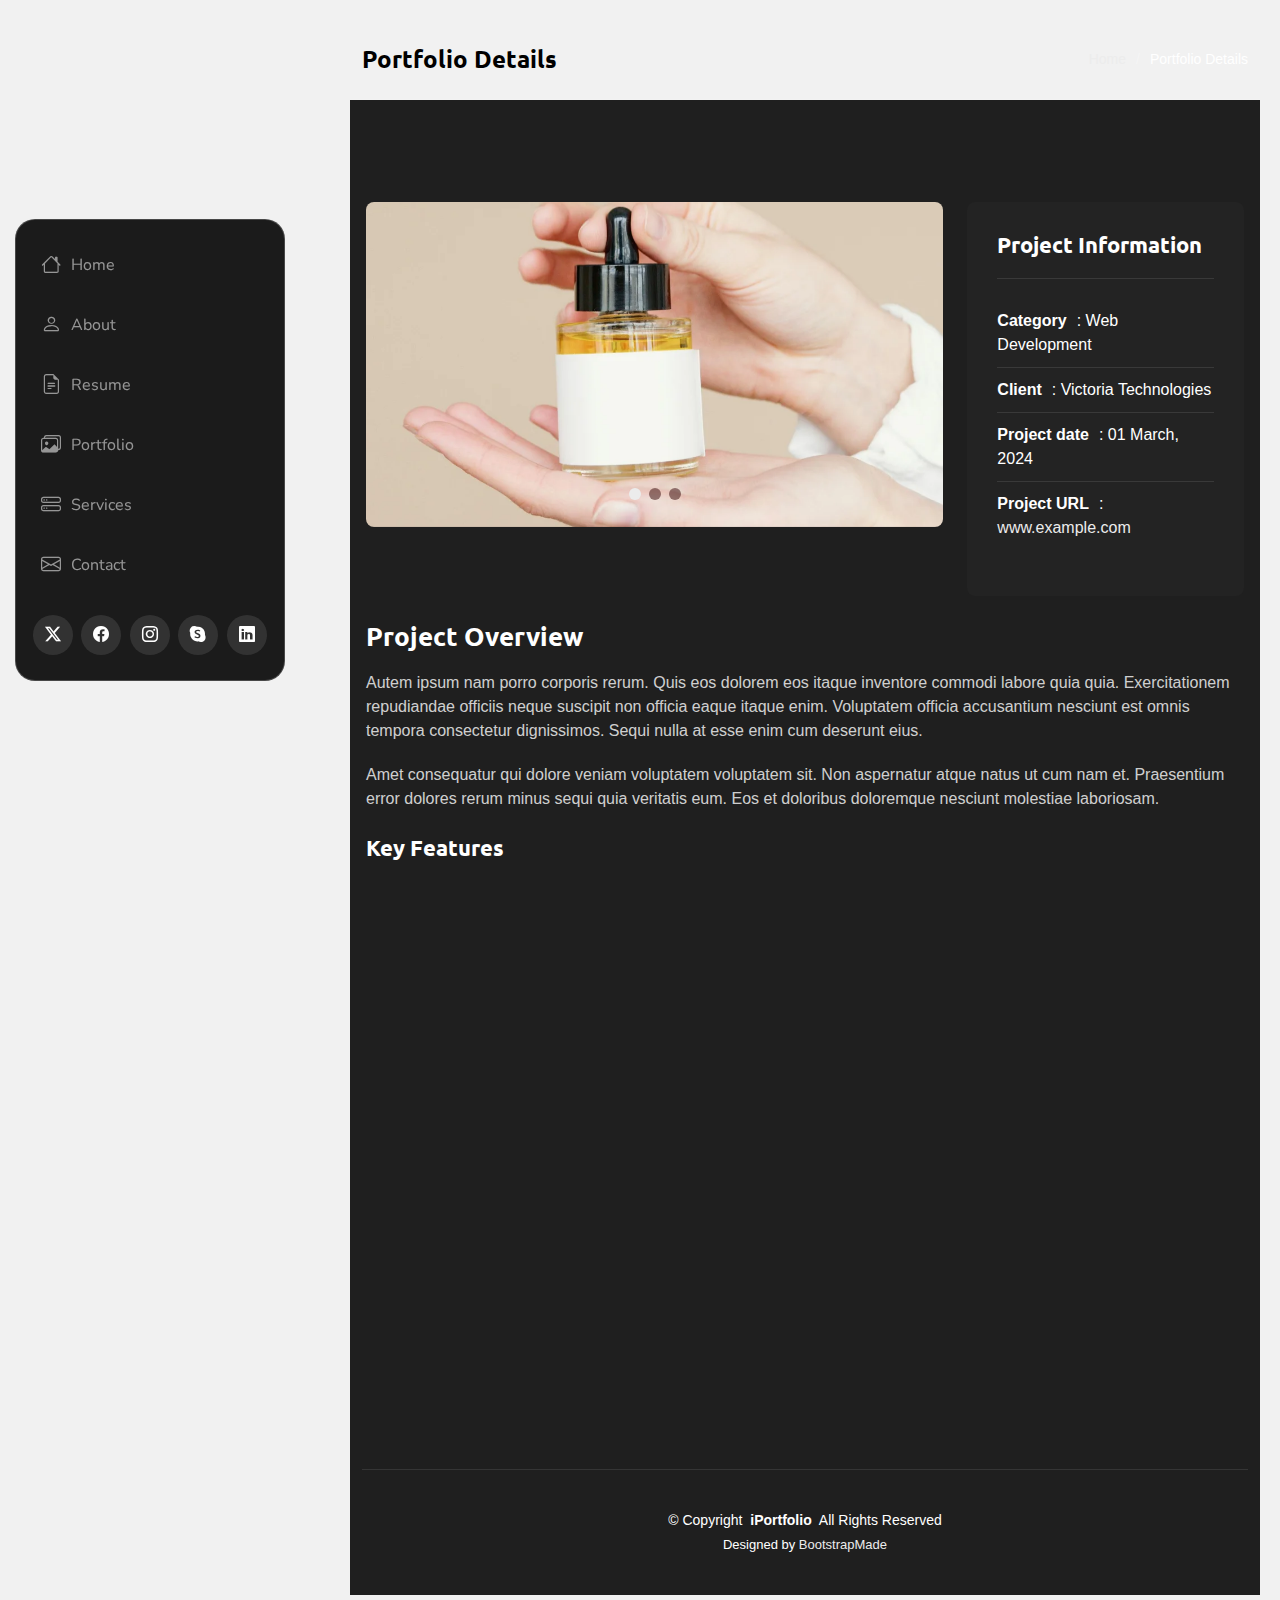
<file: portfolio-details.html>
<!DOCTYPE html>
<html lang="en">

<head>
  <meta charset="utf-8">
  <meta content="width=device-width, initial-scale=1.0" name="viewport">
  <title>Francisco-Manneh</title>
  <meta name="description" content="">
  <meta name="keywords" content="">

  <!-- Favicons -->
  <link href="assets/img/favicon.png" rel="icon">
  <link href="assets/img/apple-touch-icon.png" rel="apple-touch-icon">

  <!-- Fonts -->
  <link href="https://fonts.googleapis.com" rel="preconnect">
  <link href="https://fonts.gstatic.com" rel="preconnect" crossorigin>
  <link href="https://fonts.googleapis.com/css2?family=Roboto:ital,wght@0,100;0,300;0,400;0,500;0,700;0,900;1,100;1,300;1,400;1,500;1,700;1,900&family=Ubuntu:ital,wght@0,300;0,400;0,500;0,700;1,300;1,400;1,500;1,700&family=Nunito:ital,wght@0,200;0,300;0,400;0,500;0,600;0,700;0,800;0,900;1,200;1,300;1,400;1,500;1,600;1,700;1,800;1,900&display=swap" rel="stylesheet">

  <!-- Vendor CSS Files -->
  <link href="assets/vendor/bootstrap/css/bootstrap.min.css" rel="stylesheet">
  <link href="assets/vendor/bootstrap-icons/bootstrap-icons.css" rel="stylesheet">
  <link href="assets/vendor/aos/aos.css" rel="stylesheet">
  <link href="assets/vendor/glightbox/css/glightbox.min.css" rel="stylesheet">
  <link href="assets/vendor/swiper/swiper-bundle.min.css" rel="stylesheet">

  <!-- Main CSS File -->
  <link href="assets/css/main.css" rel="stylesheet">

 
</head>

<body class="portfolio-details-page">

  <header id="header" class="header dark-background d-flex flex-column justify-content-center">
    <i class="header-toggle d-xl-none bi bi-list"></i>

    <div class="header-container d-flex flex-column align-items-start">
      <nav id="navmenu" class="navmenu">
        <ul>
          <li><a href="#hero"><i class="bi bi-house navicon"></i>Home</a></li>
          <li><a href="#about"><i class="bi bi-person navicon"></i> About</a></li>
          <li><a href="#resume"><i class="bi bi-file-earmark-text navicon"></i> Resume</a></li>
          <li><a href="#portfolio"><i class="bi bi-images navicon"></i> Portfolio</a></li>
          <li><a href="#services"><i class="bi bi-hdd-stack navicon"></i> Services</a></li>
          
          <li><a href="#contact"><i class="bi bi-envelope navicon"></i> Contact</a></li>
        </ul>
      </nav>

      <div class="social-links text-center">
        <a href="#" class="twitter"><i class="bi bi-twitter-x"></i></a>
        <a href="#" class="facebook"><i class="bi bi-facebook"></i></a>
        <a href="#" class="instagram"><i class="bi bi-instagram"></i></a>
        <a href="#" class="google-plus"><i class="bi bi-skype"></i></a>
        <a href="#" class="linkedin"><i class="bi bi-linkedin"></i></a>
      </div>

    </div>

  </header>

  <main class="main">

    <!-- Page Title -->
    <div class="page-title dark-background">
      <div class="container d-lg-flex justify-content-between align-items-center">
        <h1 class="mb-2 mb-lg-0">Portfolio Details</h1>
        <nav class="breadcrumbs">
          <ol>
            <li><a href="index.html">Home</a></li>
            <li class="current">Portfolio Details</li>
          </ol>
        </nav>
      </div>
    </div><!-- End Page Title -->

    <!-- Portfolio Details Section -->
    <section id="portfolio-details" class="portfolio-details section">

      <div class="container" data-aos="fade-up" data-aos-delay="100">

        <div class="row gy-4">

          <div class="col-lg-8">
            <div class="portfolio-details-slider swiper init-swiper">

              <script type="application/json" class="swiper-config">
                {
                  "loop": true,
                  "speed": 600,
                  "autoplay": {
                    "delay": 5000
                  },
                  "slidesPerView": "auto",
                  "pagination": {
                    "el": ".swiper-pagination",
                    "type": "bullets",
                    "clickable": true
                  }
                }
              </script>

              <div class="swiper-wrapper align-items-center">

                <div class="swiper-slide">
                  <img src="assets/img/portfolio/portfolio-1.webp" alt="Portfolio Image" class="img-fluid" loading="lazy">
                </div>

                <div class="swiper-slide">
                  <img src="assets/img/portfolio/portfolio-10.webp" alt="Portfolio Image" class="img-fluid" loading="lazy">
                </div>

                <div class="swiper-slide">
                  <img src="assets/img/portfolio/portfolio-7.webp" alt="Portfolio Image" class="img-fluid" loading="lazy">
                </div>

              </div>
              <div class="swiper-pagination"></div>
            </div>
          </div>

          <div class="col-lg-4">
            <div class="portfolio-info" data-aos="fade-left" data-aos-delay="200">
              <h3>Project Information</h3>
              <ul>
                <li><strong>Category</strong>: Web Development</li>
                <li><strong>Client</strong>: Victoria Technologies</li>
                <li><strong>Project date</strong>: 01 March, 2024</li>
                <li><strong>Project URL</strong>: <a href="#" target="_blank">www.example.com</a></li>
              </ul>
            </div>
          </div>

          <div class="col-lg-12">
            <div class="portfolio-description" data-aos="fade-up" data-aos-delay="300">
              <h2>Project Overview</h2>
              <p>
                Autem ipsum nam porro corporis rerum. Quis eos dolorem eos itaque inventore commodi labore quia quia. Exercitationem repudiandae officiis neque suscipit non officia eaque itaque enim. Voluptatem officia accusantium nesciunt est omnis tempora consectetur dignissimos. Sequi nulla at esse enim cum deserunt eius.
              </p>
              <p>
                Amet consequatur qui dolore veniam voluptatem voluptatem sit. Non aspernatur atque natus ut cum nam et. Praesentium error dolores rerum minus sequi quia veritatis eum. Eos et doloribus doloremque nesciunt molestiae laboriosam.
              </p>

              <div class="features mt-4">
                <h3>Key Features</h3>
                <div class="row gy-3">
                  <div class="col-md-6">
                    <div class="feature-item" data-aos="fade-up" data-aos-delay="400">
                      <i class="bi bi-check-circle-fill"></i>
                      <h4>Responsive Design</h4>
                      <p>Voluptatum deleniti atque corrupti quos dolores et quas molestias excepturi sint occaecati cupiditate non provident</p>
                    </div>
                  </div>

                  <div class="col-md-6">
                    <div class="feature-item" data-aos="fade-up" data-aos-delay="500">
                      <i class="bi bi-shield-check"></i>
                      <h4>Advanced Security</h4>
                      <p>Minim veniam, quis nostrud exercitation ullamco laboris nisi ut aliquip ex ea commodo consequat tarad limino ata</p>
                    </div>
                  </div>

                  <div class="col-md-6">
                    <div class="feature-item" data-aos="fade-up" data-aos-delay="600">
                      <i class="bi bi-graph-up"></i>
                      <h4>Performance Optimization</h4>
                      <p>Duis aute irure dolor in reprehenderit in voluptate velit esse cillum dolore eu fugiat nulla pariatur</p>
                    </div>
                  </div>

                  <div class="col-md-6">
                    <div class="feature-item" data-aos="fade-up" data-aos-delay="700">
                      <i class="bi bi-gear"></i>
                      <h4>Easy Integration</h4>
                      <p>Excepteur sint occaecat cupidatat non proident, sunt in culpa qui officia deserunt mollit anim id est laborum</p>
                    </div>
                  </div>
                </div>
              </div>
            </div>
          </div>

        </div>

      </div>

    </section><!-- /Portfolio Details Section -->

  </main>

  <footer id="footer" class="footer position-relative">

    <div class="container">
      <div class="copyright text-center ">
        <p>© <span>Copyright</span> <strong class="px-1 sitename">iPortfolio</strong> <span>All Rights Reserved</span></p>
      </div>
      <div class="credits">
        <!-- All the links in the footer should remain intact. -->
        <!-- You can delete the links only if you've purchased the pro version. -->
        <!-- Licensing information: https://bootstrapmade.com/license/ -->
        <!-- Purchase the pro version with working PHP/AJAX contact form: [buy-url] -->
        Designed by <a href="https://bootstrapmade.com/">BootstrapMade</a>
      </div>
    </div>

  </footer>

  <!-- Scroll Top -->
  <a href="#" id="scroll-top" class="scroll-top d-flex align-items-center justify-content-center"><i class="bi bi-arrow-up-short"></i></a>

  <!-- Preloader -->
  <div id="preloader"></div>

  <!-- Vendor JS Files -->
  <script src="assets/vendor/bootstrap/js/bootstrap.bundle.min.js"></script>
  <script src="assets/vendor/php-email-form/validate.js"></script>
  <script src="assets/vendor/aos/aos.js"></script>
  <script src="assets/vendor/typed.js/typed.umd.js"></script>
  <script src="assets/vendor/purecounter/purecounter_vanilla.js"></script>
  <script src="assets/vendor/waypoints/noframework.waypoints.js"></script>
  <script src="assets/vendor/isotope-layout/isotope.pkgd.min.js"></script>
  <script src="assets/vendor/imagesloaded/imagesloaded.pkgd.min.js"></script>
  <script src="assets/vendor/glightbox/js/glightbox.min.js"></script>
  <script src="assets/vendor/swiper/swiper-bundle.min.js"></script>

  <!-- Main JS File -->
  <script src="assets/js/main.js"></script>

</body>

</html>
</file>
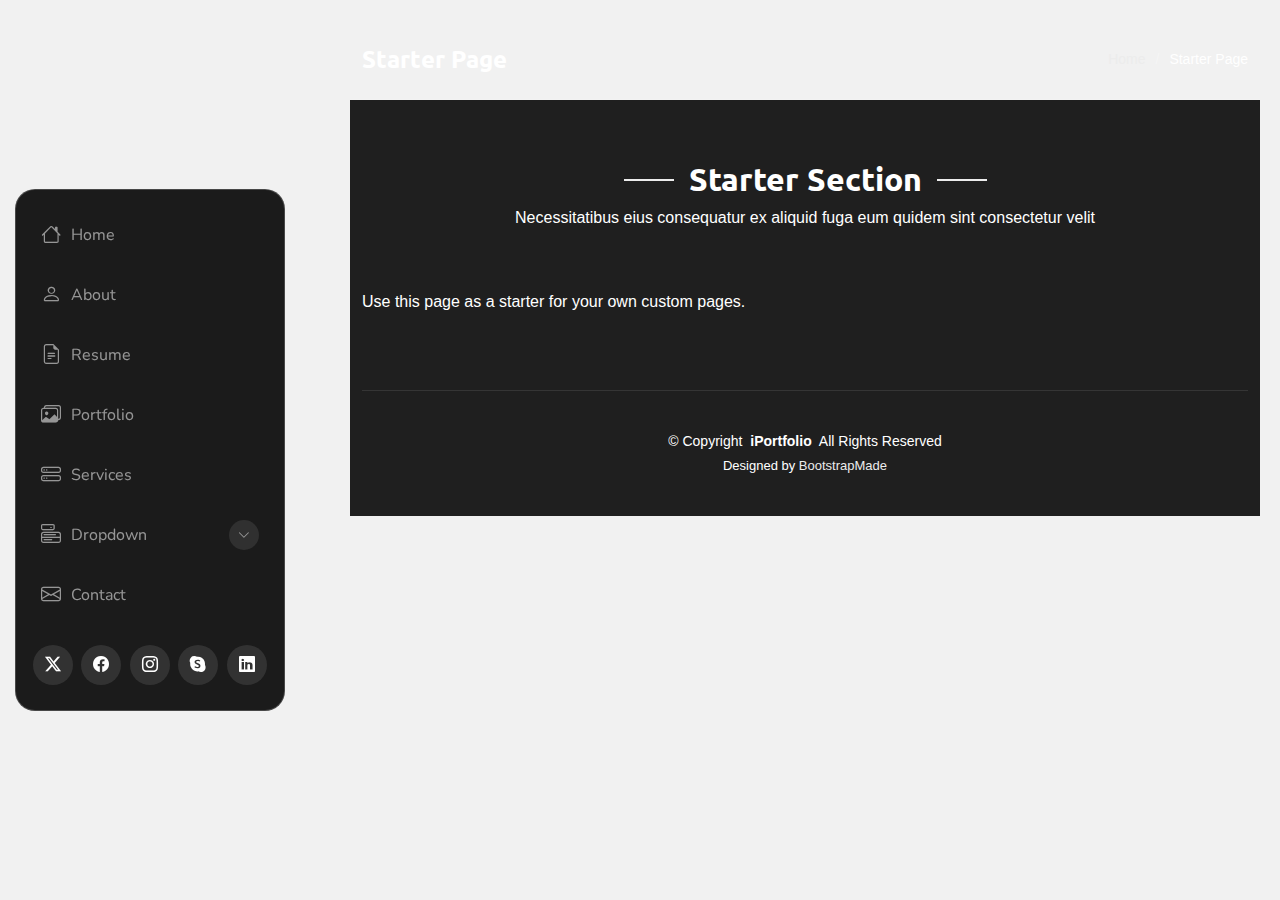
<file: starter-page.html>
<!DOCTYPE html>
<html lang="en">

<head>
  <meta charset="utf-8">
  <meta content="width=device-width, initial-scale=1.0" name="viewport">
  <title>Starter Page - SnapFolio Bootstrap Template</title>
  <meta name="description" content="">
  <meta name="keywords" content="">

  <!-- Favicons -->
  <link href="assets/img/favicon.png" rel="icon">
  <link href="assets/img/apple-touch-icon.png" rel="apple-touch-icon">

  <!-- Fonts -->
  <link href="https://fonts.googleapis.com" rel="preconnect">
  <link href="https://fonts.gstatic.com" rel="preconnect" crossorigin>
  <link href="https://fonts.googleapis.com/css2?family=Roboto:ital,wght@0,100;0,300;0,400;0,500;0,700;0,900;1,100;1,300;1,400;1,500;1,700;1,900&family=Ubuntu:ital,wght@0,300;0,400;0,500;0,700;1,300;1,400;1,500;1,700&family=Nunito:ital,wght@0,200;0,300;0,400;0,500;0,600;0,700;0,800;0,900;1,200;1,300;1,400;1,500;1,600;1,700;1,800;1,900&display=swap" rel="stylesheet">

  <!-- Vendor CSS Files -->
  <link href="assets/vendor/bootstrap/css/bootstrap.min.css" rel="stylesheet">
  <link href="assets/vendor/bootstrap-icons/bootstrap-icons.css" rel="stylesheet">
  <link href="assets/vendor/aos/aos.css" rel="stylesheet">
  <link href="assets/vendor/glightbox/css/glightbox.min.css" rel="stylesheet">
  <link href="assets/vendor/swiper/swiper-bundle.min.css" rel="stylesheet">

  <!-- Main CSS File -->
  <link href="assets/css/main.css" rel="stylesheet">

  <!-- =======================================================
  * Template Name: SnapFolio
  * Template URL: https://bootstrapmade.com/snapfolio-bootstrap-portfolio-template/
  * Updated: Jul 21 2025 with Bootstrap v5.3.7
  * Author: BootstrapMade.com
  * License: https://bootstrapmade.com/license/
  ======================================================== -->
</head>

<body class="starter-page-page">

  <header id="header" class="header dark-background d-flex flex-column justify-content-center">
    <i class="header-toggle d-xl-none bi bi-list"></i>

    <div class="header-container d-flex flex-column align-items-start">
      <nav id="navmenu" class="navmenu">
        <ul>
          <li><a href="#hero"><i class="bi bi-house navicon"></i>Home</a></li>
          <li><a href="#about"><i class="bi bi-person navicon"></i> About</a></li>
          <li><a href="#resume"><i class="bi bi-file-earmark-text navicon"></i> Resume</a></li>
          <li><a href="#portfolio"><i class="bi bi-images navicon"></i> Portfolio</a></li>
          <li><a href="#services"><i class="bi bi-hdd-stack navicon"></i> Services</a></li>
          <li class="dropdown"><a href="#"><i class="bi bi-menu-button navicon"></i> <span>Dropdown</span> <i class="bi bi-chevron-down toggle-dropdown"></i></a>
            <ul>
              <li><a href="#">Dropdown 1</a></li>
              <li class="dropdown"><a href="#"><span>Deep Dropdown</span> <i class="bi bi-chevron-down toggle-dropdown"></i></a>
                <ul>
                  <li><a href="#">Deep Dropdown 1</a></li>
                  <li><a href="#">Deep Dropdown 2</a></li>
                  <li><a href="#">Deep Dropdown 3</a></li>
                  <li><a href="#">Deep Dropdown 4</a></li>
                  <li><a href="#">Deep Dropdown 5</a></li>
                </ul>
              </li>
              <li><a href="#">Dropdown 2</a></li>
              <li><a href="#">Dropdown 3</a></li>
              <li><a href="#">Dropdown 4</a></li>
            </ul>
          </li>
          <li><a href="#contact"><i class="bi bi-envelope navicon"></i> Contact</a></li>
        </ul>
      </nav>

      <div class="social-links text-center">
        <a href="#" class="twitter"><i class="bi bi-twitter-x"></i></a>
        <a href="#" class="facebook"><i class="bi bi-facebook"></i></a>
        <a href="#" class="instagram"><i class="bi bi-instagram"></i></a>
        <a href="#" class="google-plus"><i class="bi bi-skype"></i></a>
        <a href="#" class="linkedin"><i class="bi bi-linkedin"></i></a>
      </div>

    </div>

  </header>

  <main class="main">

    <!-- Page Title -->
    <div class="page-title dark-background">
      <div class="container d-lg-flex justify-content-between align-items-center">
        <h1 class="mb-2 mb-lg-0">Starter Page</h1>
        <nav class="breadcrumbs">
          <ol>
            <li><a href="index.html">Home</a></li>
            <li class="current">Starter Page</li>
          </ol>
        </nav>
      </div>
    </div><!-- End Page Title -->

    <!-- Starter Section Section -->
    <section id="starter-section" class="starter-section section">

      <!-- Section Title -->
      <div class="container section-title" data-aos="fade-up">
        <h2>Starter Section</h2>
        <p>Necessitatibus eius consequatur ex aliquid fuga eum quidem sint consectetur velit</p>
      </div><!-- End Section Title -->

      <div class="container" data-aos="fade-up">
        <p>Use this page as a starter for your own custom pages.</p>
      </div>

    </section><!-- /Starter Section Section -->

  </main>

  <footer id="footer" class="footer position-relative">

    <div class="container">
      <div class="copyright text-center ">
        <p>© <span>Copyright</span> <strong class="px-1 sitename">iPortfolio</strong> <span>All Rights Reserved</span></p>
      </div>
      <div class="credits">
        <!-- All the links in the footer should remain intact. -->
        <!-- You can delete the links only if you've purchased the pro version. -->
        <!-- Licensing information: https://bootstrapmade.com/license/ -->
        <!-- Purchase the pro version with working PHP/AJAX contact form: [buy-url] -->
        Designed by <a href="https://bootstrapmade.com/">BootstrapMade</a>
      </div>
    </div>

  </footer>

  <!-- Scroll Top -->
  <a href="#" id="scroll-top" class="scroll-top d-flex align-items-center justify-content-center"><i class="bi bi-arrow-up-short"></i></a>

  <!-- Preloader -->
  <div id="preloader"></div>

  <!-- Vendor JS Files -->
  <script src="assets/vendor/bootstrap/js/bootstrap.bundle.min.js"></script>
  <script src="assets/vendor/php-email-form/validate.js"></script>
  <script src="assets/vendor/aos/aos.js"></script>
  <script src="assets/vendor/typed.js/typed.umd.js"></script>
  <script src="assets/vendor/purecounter/purecounter_vanilla.js"></script>
  <script src="assets/vendor/waypoints/noframework.waypoints.js"></script>
  <script src="assets/vendor/isotope-layout/isotope.pkgd.min.js"></script>
  <script src="assets/vendor/imagesloaded/imagesloaded.pkgd.min.js"></script>
  <script src="assets/vendor/glightbox/js/glightbox.min.js"></script>
  <script src="assets/vendor/swiper/swiper-bundle.min.js"></script>

  <!-- Main JS File -->
  <script src="assets/js/main.js"></script>

</body>

</html>
</file>
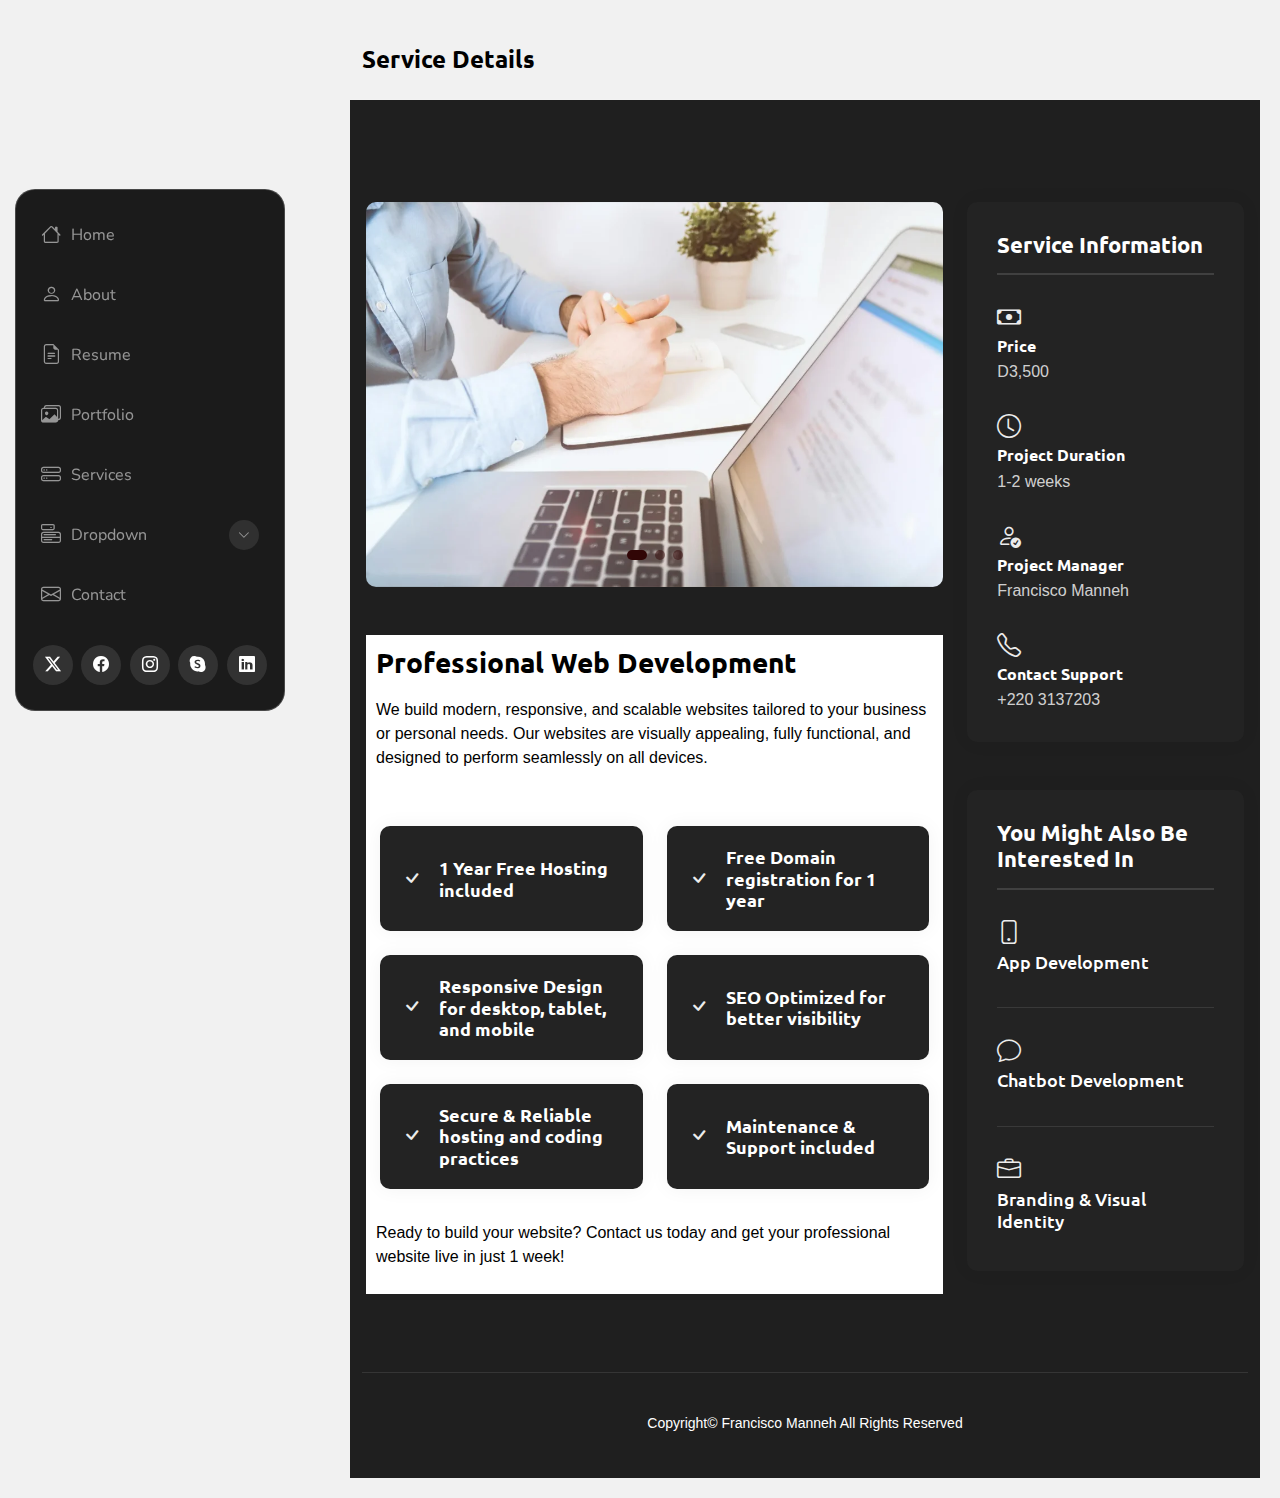
<file: web-service.html>
<!DOCTYPE html>
<html lang="en">

<head>
  <meta charset="utf-8">
  <meta content="width=device-width, initial-scale=1.0" name="viewport">
  <title>Service Details - SnapFolio Bootstrap Template</title>
  <meta name="description" content="">
  <meta name="keywords" content="">

  <!-- Favicons -->
  <link href="assets/img/favicon.png" rel="icon">
  <link href="assets/img/apple-touch-icon.png" rel="apple-touch-icon">

  <!-- Fonts -->
  <link href="https://fonts.googleapis.com" rel="preconnect">
  <link href="https://fonts.gstatic.com" rel="preconnect" crossorigin>
  <link href="https://fonts.googleapis.com/css2?family=Roboto:ital,wght@0,100;0,300;0,400;0,500;0,700;0,900;1,100;1,300;1,400;1,500;1,700;1,900&family=Ubuntu:ital,wght@0,300;0,400;0,500;0,700;1,300;1,400;1,500;1,700&family=Nunito:ital,wght@0,200;0,300;0,400;0,500;0,600;0,700;0,800;0,900;1,200;1,300;1,400;1,500;1,600;1,700;1,800;1,900&display=swap" rel="stylesheet">

  <!-- Vendor CSS Files -->
  <link href="assets/vendor/bootstrap/css/bootstrap.min.css" rel="stylesheet">
  <link href="assets/vendor/bootstrap-icons/bootstrap-icons.css" rel="stylesheet">
  <link href="assets/vendor/aos/aos.css" rel="stylesheet">
  <link href="assets/vendor/glightbox/css/glightbox.min.css" rel="stylesheet">
  <link href="assets/vendor/swiper/swiper-bundle.min.css" rel="stylesheet">

  <!-- Main CSS File -->
  <link href="assets/css/main.css" rel="stylesheet">

  <!-- =======================================================
  * Template Name: SnapFolio
  * Template URL: https://bootstrapmade.com/snapfolio-bootstrap-portfolio-template/
  * Updated: Jul 21 2025 with Bootstrap v5.3.7
  * Author: BootstrapMade.com
  * License: https://bootstrapmade.com/license/
  ======================================================== -->
</head>

<body class="service-details-page">

  <header id="header" class="header dark-background d-flex flex-column justify-content-center">
    <i class="header-toggle d-xl-none bi bi-list"></i>

    <div class="header-container d-flex flex-column align-items-start">
      <nav id="navmenu" class="navmenu">
        <ul>
          <li><a href="#hero"><i class="bi bi-house navicon"></i>Home</a></li>
          <li><a href="#about"><i class="bi bi-person navicon"></i> About</a></li>
          <li><a href="#resume"><i class="bi bi-file-earmark-text navicon"></i> Resume</a></li>
          <li><a href="#portfolio"><i class="bi bi-images navicon"></i> Portfolio</a></li>
          <li><a href="#services"><i class="bi bi-hdd-stack navicon"></i> Services</a></li>
          <li class="dropdown"><a href="#"><i class="bi bi-menu-button navicon"></i> <span>Dropdown</span> <i class="bi bi-chevron-down toggle-dropdown"></i></a>
            <ul>
              <li><a href="#">Dropdown 1</a></li>
              <li class="dropdown"><a href="#"><span>Deep Dropdown</span> <i class="bi bi-chevron-down toggle-dropdown"></i></a>
                <ul>
                  <li><a href="#">Deep Dropdown 1</a></li>
                  <li><a href="#">Deep Dropdown 2</a></li>
                  <li><a href="#">Deep Dropdown 3</a></li>
                  <li><a href="#">Deep Dropdown 4</a></li>
                  <li><a href="#">Deep Dropdown 5</a></li>
                </ul>
              </li>
              <li><a href="#">Dropdown 2</a></li>
              <li><a href="#">Dropdown 3</a></li>
              <li><a href="#">Dropdown 4</a></li>
            </ul>
          </li>
          <li><a href="#contact"><i class="bi bi-envelope navicon"></i> Contact</a></li>
        </ul>
      </nav>

      <div class="social-links text-center">
        <a href="#" class="twitter"><i class="bi bi-twitter-x"></i></a>
        <a href="#" class="facebook"><i class="bi bi-facebook"></i></a>
        <a href="#" class="instagram"><i class="bi bi-instagram"></i></a>
        <a href="#" class="google-plus"><i class="bi bi-skype"></i></a>
        <a href="#" class="linkedin"><i class="bi bi-linkedin"></i></a>
      </div>

    </div>

  </header>

  <main class="main">

    <!-- Page Title -->
    <div class="page-title dark-background">
      <div class="container d-lg-flex justify-content-between align-items-center">
        <h1 class="mb-2 mb-lg-0" style="color: black;">Service Details</h1>
       
      </div>
    </div><!-- End Page Title -->

    <!-- Service Details Section -->
    <section id="service-details" class="service-details section">

      <div class="container" data-aos="fade-up" data-aos-delay="100">

        <div class="row gy-4">

          <div class="col-lg-8">
            <div class="service-details-slider swiper init-swiper">
              <script type="application/json" class="swiper-config">
                {
                  "loop": true,
                  "speed": 600,
                  "autoplay": {
                    "delay": 5000
                  },
                  "slidesPerView": 1,
                  "pagination": {
                    "el": ".swiper-pagination",
                    "type": "bullets",
                    "clickable": true
                  }
                }
              </script>
              <div class="swiper-wrapper align-items-center">
                <div class="swiper-slide">
                  <img src="assets/img/services/services-1.webp" alt="" class="img-fluid" loading="lazy">
                </div>
                <div class="swiper-slide">
                  <img src="assets/img/services/services-2.webp" alt="" class="img-fluid" loading="lazy">
                </div>
                <div class="swiper-slide">
                  <img src="assets/img/services/services-3.webp" alt="" class="img-fluid" loading="lazy">
                </div>
              </div>
              <div class="swiper-pagination"></div>
            </div>

            <div class="content mt-5">
              <h3 style="color: black;">Professional Web Development</h3>
              <p style="color: black;">
                We build modern, responsive, and scalable websites tailored to your business or personal needs. Our websites are visually appealing, fully functional, and designed to perform seamlessly on all devices.
              </p>
            

              <div class="features mt-4">
                <div class="row gy-4">
                  <div class="col-md-6" data-aos="fade-up" data-aos-delay="100">
                    <div class="feature-box d-flex align-items-center">
                      <i class="bi bi-check"></i>
                      <h4 style="color: white;"> 1 Year Free Hosting included</h4>
                    </div>
                  </div>
                  <div class="col-md-6" data-aos="fade-up" data-aos-delay="200">
                    <div class="feature-box d-flex align-items-center">
                      <i class="bi bi-check"></i>
                      <h4 style="color: white;">Free Domain registration for 1 year</h4>
                    </div>
                  </div>
                  <div class="col-md-6" data-aos="fade-up" data-aos-delay="300">
                    <div class="feature-box d-flex align-items-center">
                      <i class="bi bi-check"></i>
                      <h4 style="color: white;">Responsive Design for desktop, tablet, and mobile</h4>
                    </div>
                  </div>
                  <div class="col-md-6" data-aos="fade-up" data-aos-delay="400">
                    <div class="feature-box d-flex align-items-center">
                      <i class="bi bi-check"></i>
                      <h4 style="color: white;">SEO Optimized for better visibility</h4>
                    </div>
                  </div>

                  <div class="col-md-6" data-aos="fade-up" data-aos-delay="300">
                    <div class="feature-box d-flex align-items-center">
                      <i class="bi bi-check"></i>
                      <h4 style="color: white;">Secure & Reliable hosting and coding practices</h4>
                    </div>
                  </div>

                  <div class="col-md-6" data-aos="fade-up" data-aos-delay="300">
                    <div class="feature-box d-flex align-items-center">
                      <i class="bi bi-check"></i>
                      <h4 style="color: white;">Maintenance & Support included</h4>
                    </div>
                  </div>
                </div>
              </div>

              <p class="mt-4" style="color: black;">
                Ready to build your website? Contact us today and get your professional website live in just 1 week!
              </p>
            </div>
          </div>

          <div class="col-lg-4">
            <div class="service-info">
              <h4>Service Information</h4>

              <div class="info-item">
                <i class="bi bi-cash"></i>
                <h5>Price</h5>
                <p>D3,500</p>
              </div>
              <div class="info-item">
                <i class="bi bi-clock"></i>
                <h5>Project Duration</h5>
                <p>1-2 weeks</p>
              </div>
              <div class="info-item">
                <i class="bi bi-person-check"></i>
                <h5>Project Manager</h5>
                <p>Francisco Manneh</p>
              </div>
              <div class="info-item">
                <i class="bi bi-telephone"></i>
                <h5>Contact Support</h5>
                <p>+220 3137203</p>
              </div>
            </div>

            <div class="related-services mt-5">
              <h4>You Might Also Be Interested In</h4>
              <div class="service-item">
                <i class="bi bi-phone"></i>
                <h5><a href="#">App Development</a></h5>
              </div>
              <div class="service-item">
                <i class="bi bi-chat"></i>
                <h5><a href="#">Chatbot Development</a></h5>
              </div>
              <div class="service-item">
                <i class="bi bi-briefcase"></i>
                <h5><a href="#">Branding & Visual Identity</a></h5>
              </div>
            </div>
          </div>

        </div>

      </div>

    </section><!-- /Service Details Section -->

  </main>

  <footer id="footer" class="footer position-relative">

    <div class="container">
      <div class="copyright text-center ">
        <p><span>Copyright© Francisco Manneh All Rights Reserved</span></p>
      </div>
      <div class="credits">
        
        
      </div>
    </div>

  </footer>

  <!-- Scroll Top -->
  <a href="#" id="scroll-top" class="scroll-top d-flex align-items-center justify-content-center"><i class="bi bi-arrow-up-short"></i></a>

  <!-- Preloader -->
  <div id="preloader"></div>

  <!-- Vendor JS Files -->
  <script src="assets/vendor/bootstrap/js/bootstrap.bundle.min.js"></script>
  <script src="assets/vendor/php-email-form/validate.js"></script>
  <script src="assets/vendor/aos/aos.js"></script>
  <script src="assets/vendor/typed.js/typed.umd.js"></script>
  <script src="assets/vendor/purecounter/purecounter_vanilla.js"></script>
  <script src="assets/vendor/waypoints/noframework.waypoints.js"></script>
  <script src="assets/vendor/isotope-layout/isotope.pkgd.min.js"></script>
  <script src="assets/vendor/imagesloaded/imagesloaded.pkgd.min.js"></script>
  <script src="assets/vendor/glightbox/js/glightbox.min.js"></script>
  <script src="assets/vendor/swiper/swiper-bundle.min.js"></script>

  <!-- Main JS File -->
  <script src="assets/js/main.js"></script>

</body>

</html>
</file>
<file: assets/css/main.css>
/**
* Template Name: SnapFolio
* Template URL: https://bootstrapmade.com/snapfolio-bootstrap-portfolio-template/
* Updated: Jul 21 2025 with Bootstrap v5.3.7
* Author: BootstrapMade.com
* License: https://bootstrapmade.com/license/
*/

/*--------------------------------------------------------------
# Font & Color Variables
# Help: https://bootstrapmade.com/color-system/
--------------------------------------------------------------*/
/* Fonts */
:root {
  --default-font: "Roboto",  system-ui, -apple-system, "Segoe UI", Roboto, "Helvetica Neue", Arial, "Noto Sans", "Liberation Sans", sans-serif, "Apple Color Emoji", "Segoe UI Emoji", "Segoe UI Symbol", "Noto Color Emoji";
  --heading-font: "Ubuntu",  sans-serif;
  --nav-font: "Nunito",  sans-serif;
}

/* Global Colors - The following color variables are used throughout the website. Updating them here will change the color scheme of the entire website */
:root { 
  --background-color: #1f1f1f; /* Background color for the entire website, including individual sections */
  --default-color: #ffffff; /* Default color used for the majority of the text content across the entire website */
  --heading-color: #ffffff; /* Color for headings, subheadings and title throughout the website */
  --accent-color: #ececec; /* Accent color that represents your brand on the website. It's used for buttons, links, and other elements that need to stand out */
  --surface-color: #232323; /* The surface color is used as a background of boxed elements within sections, such as cards, icon boxes, or other elements that require a visual separation from the global background. */
  --contrast-color: #310606; /* Contrast color for text, ensuring readability against backgrounds of accent, heading, or default colors. */
}

/* Nav Menu Colors - The following color variables are used specifically for the navigation menu. They are separate from the global colors to allow for more customization options */
:root {
  --nav-color: rgba(236, 236, 236, 0.59);  /* The default color of the main navmenu links */
  --nav-hover-color: #ffffff; /* Applied to main navmenu links when they are hovered over or active */
  --nav-mobile-background-color: #393939; /* Used as the background color for mobile navigation menu */
  --nav-dropdown-background-color: #393939; /* Used as the background color for dropdown items that appear when hovering over primary navigation items */
  --nav-dropdown-color: #ffffff; /* Used for navigation links of the dropdown items in the navigation menu. */
  --nav-dropdown-hover-color: #ececec; /* Similar to --nav-hover-color, this color is applied to dropdown navigation links when they are hovered over. */
}

/* Color Presets - These classes override global colors when applied to any section or element, providing reuse of the sam color scheme. */

.light-background {
  --background-color: #2c2c2c;
  --surface-color: #323232;
}

.dark-background {
  --background-color: #040b14;
  --default-color: #ffffff;
  --heading-color: #ffffff;
  --surface-color: #151f2b;
  --contrast-color: #ffffff;
}

/* Smooth scroll */
:root {
  scroll-behavior: smooth;
}

/*--------------------------------------------------------------
# General Styling & Shared Classes
--------------------------------------------------------------*/
body {
  color: var(--default-color);
  background-color: var(--background-color);
  font-family: var(--default-font);
}

a {
  color: var(--accent-color);
  text-decoration: none;
  transition: 0.3s;
}

a:hover {
  color: color-mix(in srgb, var(--accent-color), transparent 25%);
  text-decoration: none;
}

h1,
h2,
h3,
h4,
h5,
h6 {
  color: var(--heading-color);
  font-family: var(--heading-font);
}

/* PHP Email Form Messages
------------------------------*/
.php-email-form .error-message {
  display: none;
  background: #df1529;
  color: #ffffff;
  text-align: left;
  padding: 15px;
  margin-bottom: 24px;
  font-weight: 600;
}

.php-email-form .sent-message {
  display: none;
  color: #ffffff;
  background: #059652;
  text-align: center;
  padding: 15px;
  margin-bottom: 24px;
  font-weight: 600;
}

.php-email-form .loading {
  display: none;
  background: var(--surface-color);
  text-align: center;
  padding: 15px;
  margin-bottom: 24px;
}

.php-email-form .loading:before {
  content: "";
  display: inline-block;
  border-radius: 50%;
  width: 24px;
  height: 24px;
  margin: 0 10px -6px 0;
  border: 3px solid var(--accent-color);
  border-top-color: var(--surface-color);
  animation: php-email-form-loading 1s linear infinite;
}

@keyframes php-email-form-loading {
  0% {
    transform: rotate(0deg);
  }

  100% {
    transform: rotate(360deg);
  }
}

/*--------------------------------------------------------------
# Global Header
--------------------------------------------------------------*/
.header {
  --background-color: #1b1b1b;
  --contrast-color: #444444;
  color: var(--default-color);
  position: fixed;
  top: 0;
  left: 0;
  bottom: 0;
  padding: 0 15px;
  width: 300px;
  transition: all ease-in-out 0.3s;
  overflow-y: auto;
  z-index: 997;
}

.header .header-container {
  border-radius: 20px;
  padding: 15px;
  background-color: var(--background-color);
  border: 1px solid color-mix(in srgb, var(--default-color), transparent 80%);
}

.header .social-links {
  margin: 0 0 10px 0;
}

.header .social-links a {
  font-size: 16px;
  display: inline-flex;
  align-items: center;
  justify-content: center;
  background: color-mix(in srgb, var(--default-color), transparent 90%);
  color: var(--default-color);
  margin: 0 2px;
  border-radius: 50%;
  text-align: center;
  width: 40px;
  height: 40px;
  transition: 0.3s;
}

.header .social-links a:hover {
  color: var(--contrast-color);
  background: var(--accent-color);
}

@media (min-width: 1200px) {

  .header~main,
  .header~#footer {
    margin-left: 330px;
  }
}

@media (max-width: 1199px) {
  .header {
    left: -100%;
  }
}

.header.header-show {
  left: 0;
}

.header .header-toggle {
  color: var(--contrast-color);
  background-color: var(--accent-color);
  font-size: 22px;
  display: flex;
  align-items: center;
  justify-content: center;
  width: 40px;
  height: 40px;
  border-radius: 50%;
  cursor: pointer;
  position: fixed;
  top: 15px;
  right: 15px;
  z-index: 9999;
  transition: background-color 0.3s;
}

.header .header-toggle:hover {
  color: var(--contrast-color);
  background-color: color-mix(in srgb, var(--accent-color) 90%, white 15%);
}

/*--------------------------------------------------------------
# Navigation Menu
--------------------------------------------------------------*/
.mobile-nav-toggle {
  display: none;
}

.navmenu {
  padding: 0;
  z-index: 9997;
  width: 100%;
}

.navmenu ul {
  list-style: none;
  padding: 0 0 20px 0;
  margin: 0;
}

.navmenu a,
.navmenu a:focus {
  color: var(--nav-color);
  padding: 15px 10px;
  font-family: var(--nav-font);
  font-size: 16px;
  font-weight: 400;
  display: flex;
  align-items: center;
  white-space: nowrap;
  transition: 0.3s;
  width: 100%;
}

.navmenu a .navicon,
.navmenu a:focus .navicon {
  font-size: 20px;
  margin-right: 10px;
}

.navmenu a .toggle-dropdown,
.navmenu a:focus .toggle-dropdown {
  font-size: 12px;
  line-height: 0;
  margin-left: auto;
  width: 30px;
  height: 30px;
  display: flex;
  align-items: center;
  justify-content: center;
  border-radius: 50%;
  transition: 0.3s;
  flex-shrink: 0;
  background-color: color-mix(in srgb, var(--accent-color), transparent 90%);
}

.navmenu a .toggle-dropdown:hover,
.navmenu a:focus .toggle-dropdown:hover {
  background-color: var(--accent-color);
  color: var(--contrast-color);
}

.navmenu a:hover,
.navmenu .active,
.navmenu .active:focus {
  color: var(--nav-hover-color);
}

.navmenu a:hover .navicon,
.navmenu .active .navicon,
.navmenu .active:focus .navicon {
  color: var(--accent-color);
}

.navmenu .active .toggle-dropdown,
.navmenu .active:focus .toggle-dropdown {
  background-color: var(--accent-color);
  color: var(--contrast-color);
  transform: rotate(180deg);
}

.navmenu .dropdown {
  display: block;
}

.navmenu .dropdown a,
.navmenu .dropdown a:focus {
  color: --nav-dropdown-color;
}

.navmenu .dropdown a:hover,
.navmenu .dropdown .active,
.navmenu .dropdown .active:focus {
  color: var(--nav-dropdown-hover-color);
}

.navmenu .dropdown ul {
  position: static;
  display: none;
  z-index: 99;
  padding: 5px 10px;
  margin: 5px 10px;
  background-color: var(--nav-dropdown-background-color);
  border: 1px solid color-mix(in srgb, var(--default-color), transparent 90%);
  box-shadow: none;
  transition: all 0.5s ease-in-out;
}

.navmenu .dropdown ul ul {
  background-color: rgba(33, 37, 41, 0.1);
}

.navmenu .dropdown>.dropdown-active {
  display: block;
  background-color: rgba(33, 37, 41, 0.03);
}

/*--------------------------------------------------------------
# Global Footer
--------------------------------------------------------------*/
.footer {
  color: var(--default-color);
  background-color: var(--background-color);
  font-size: 14px;
  padding: 0 0 40px 0;
  position: relative;
}

.footer .copyright {
  padding-top: 40px;
  border-top: 1px solid color-mix(in srgb, var(--default-color), transparent 90%);
}

.footer .copyright p {
  margin-bottom: 0;
}

.footer .credits {
  margin-top: 4px;
  font-size: 13px;
  text-align: center;
}

/*--------------------------------------------------------------
# Preloader
--------------------------------------------------------------*/
#preloader {
  position: fixed;
  inset: 0;
  z-index: 999999;
  overflow: hidden;
  background: var(--background-color);
  transition: all 0.6s ease-out;
}

#preloader:before {
  content: "";
  position: fixed;
  top: calc(50% - 30px);
  left: calc(50% - 30px);
  border: 6px solid #ffffff;
  border-color: var(--accent-color) transparent var(--accent-color) transparent;
  border-radius: 50%;
  width: 60px;
  height: 60px;
  animation: animate-preloader 1.5s linear infinite;
}

@keyframes animate-preloader {
  0% {
    transform: rotate(0deg);
  }

  100% {
    transform: rotate(360deg);
  }
}

/* Branding page: make the page title black so it's readable on light page backgrounds */
.portfolio-details-page .page-title h1 {
  color: #000000 !important;
}

/*--------------------------------------------------------------
# Scroll Top Button
--------------------------------------------------------------*/
.scroll-top {
  position: fixed;
  visibility: hidden;
  opacity: 0;
  right: 15px;
  bottom: -15px;
  z-index: 99999;
  background-color: var(--accent-color);
  width: 44px;
  height: 44px;
  border-radius: 50px;
  transition: all 0.4s;
}

.scroll-top i {
  font-size: 24px;
  color: var(--contrast-color);
  line-height: 0;
}

.scroll-top:hover {
  background-color: color-mix(in srgb, var(--accent-color), transparent 20%);
  color: var(--contrast-color);
}

.scroll-top.active {
  visibility: visible;
  opacity: 1;
  bottom: 15px;
}

/*--------------------------------------------------------------
# Disable aos animation delay on mobile devices
--------------------------------------------------------------*/
@media screen and (max-width: 768px) {
  [data-aos-delay] {
    transition-delay: 0 !important;
  }
}

/*--------------------------------------------------------------
# Global Page Titles & Breadcrumbs
--------------------------------------------------------------*/
.page-title {
  color: var(--default-color);
  padding: 25px 0 0 0;
  position: relative;
}

.page-title .container {
  border-bottom: 1px solid color-mix(in srgb, var(--default-color), transparent 90%);
  padding-bottom: 25px;
}

.page-title h1 {
  font-size: 24px;
  font-weight: 700;
}

.page-title .breadcrumbs ol {
  display: flex;
  flex-wrap: wrap;
  list-style: none;
  padding: 0;
  margin: 0;
  font-size: 14px;
  font-weight: 400;
}

.page-title .breadcrumbs ol li+li {
  padding-left: 10px;
}

.page-title .breadcrumbs ol li+li::before {
  content: "/";
  display: inline-block;
  padding-right: 10px;
  color: color-mix(in srgb, var(--default-color), transparent 70%);
}

/*--------------------------------------------------------------
# Global Sections
--------------------------------------------------------------*/
section,
.section {
  color: var(--default-color);
  background-color: var(--background-color);
  padding: 60px 0;
  overflow: clip;
}

/*--------------------------------------------------------------
# Global Section Titles
--------------------------------------------------------------*/
.section-title {
  text-align: center;
  padding-bottom: 60px;
  position: relative;
}

.section-title h2 {
  font-size: 32px;
  font-weight: 700;
  position: relative;
}

.section-title h2:before,
.section-title h2:after {
  content: "";
  width: 50px;
  height: 2px;
  background: var(--accent-color);
  display: inline-block;
}

.section-title h2:before {
  margin: 0 15px 10px 0;
}

.section-title h2:after {
  margin: 0 0 10px 15px;
}

.section-title p {
  margin-bottom: 0;
}

/*--------------------------------------------------------------
# Hero Section
--------------------------------------------------------------*/
.hero {
  min-height: 100vh;
  position: relative;
  overflow: hidden;
  display: flex;
  align-items: center;
}

.hero .background-elements {
  position: absolute;
  top: 0;
  left: 0;
  width: 100%;
  height: 100%;
  z-index: 1;
  overflow: hidden;
}

.hero .background-elements .bg-circle {
  position: absolute;
  border-radius: 50%;
  background: linear-gradient(45deg, color-mix(in srgb, var(--accent-color), transparent 90%), color-mix(in srgb, var(--accent-color), transparent 95%));
  animation: float 6s ease-in-out infinite;
}

.hero .background-elements .bg-circle.circle-1 {
  width: 300px;
  height: 300px;
  top: 10%;
  right: 10%;
  animation-delay: 0s;
}

.hero .background-elements .bg-circle.circle-2 {
  width: 200px;
  height: 200px;
  bottom: 20%;
  left: 5%;
  animation-delay: 2s;
}

.hero .hero-content {
  position: relative;
  width: 100%;
  z-index: 2;
}

.hero .container {
  position: relative;
  z-index: 3;
}

.hero .hero-text h1 {
  font-size: 72px;
  font-weight: 800;
  line-height: 1.1;
  margin-bottom: 15px;
  color: var(--heading-color);
}

.hero .hero-text h1 .accent-text {
  color: var(--accent-color);
  position: relative;
}

.hero .hero-text h1 .accent-text::after {
  content: "";
  position: absolute;
  bottom: -5px;
  left: 0;
  width: 100%;
  height: 3px;
  background: linear-gradient(90deg, var(--accent-color), color-mix(in srgb, var(--accent-color), transparent 50%));
}

.hero .hero-text h2 {
  font-size: 32px;
  font-weight: 600;
  color: var(--heading-color);
  margin-bottom: 10px;
}

.hero .hero-text .lead {
  font-size: 24px;
  margin-bottom: 20px;
  color: var(--default-color);
}

.hero .hero-text .lead span {
  color: var(--accent-color);
  font-weight: 600;
  border-bottom: 2px solid var(--accent-color);
  padding-bottom: 2px;
}

.hero .hero-text .description {
  font-size: 18px;
  line-height: 1.6;
  color: color-mix(in srgb, var(--default-color), transparent 20%);
  margin-bottom: 40px;
  max-width: 500px;
}

.hero .hero-actions {
  display: flex;
  gap: 20px;
  margin-bottom: 40px;
  flex-wrap: wrap;
}

.hero .hero-actions .btn {
  padding: 14px 30px;
  font-size: 16px;
  font-weight: 600;
  border-radius: 50px;
  text-decoration: none;
  transition: all 0.3s ease;
  border: 2px solid;
}

.hero .hero-actions .btn.btn-primary {
  background-color: var(--accent-color);
  color: var(--contrast-color);
  border-color: var(--accent-color);
}

.hero .hero-actions .btn.btn-primary:hover {
  background-color: color-mix(in srgb, var(--accent-color), black 10%);
  transform: translateY(-2px);
  box-shadow: 0 8px 25px color-mix(in srgb, var(--accent-color), transparent 70%);
}

.hero .hero-actions .btn.btn-outline {
  background-color: transparent;
  color: var(--accent-color);
  border-color: var(--accent-color);
}

.hero .hero-actions .btn.btn-outline:hover {
  background-color: var(--accent-color);
  color: var(--contrast-color);
  transform: translateY(-2px);
}

.hero .social-links {
  display: flex;
  gap: 20px;
}

.hero .social-links a {
  width: 50px;
  height: 50px;
  display: flex;
  align-items: center;
  justify-content: center;
  background-color: var(--surface-color);
  color: color-mix(in srgb, var(--default-color), transparent 40%);
  border-radius: 50%;
  font-size: 20px;
  transition: all 0.3s ease;
}

.hero .social-links a:hover {
  color: var(--contrast-color);
  background-color: var(--accent-color);
  transform: translateY(-3px);
  box-shadow: 0 8px 25px color-mix(in srgb, var(--accent-color), transparent 70%);
}

.hero .hero-visual {
  display: flex;
  justify-content: center;
  align-items: center;
  height: 100%;
}

.hero .hero-visual .profile-container {
  position: relative;
  width: 400px;
  height: 400px;
}

.hero .hero-visual .profile-container .profile-background {
  position: absolute;
  top: 15px;
  left: 15px;
  width: 100%;
  height: 100%;
  background: color-mix(in srgb, var(--accent-color), transparent 90%);
  border-radius: 30px;
  z-index: 1;
}

.hero .hero-visual .profile-container .profile-image {
  position: relative;
  width: 100%;
  height: 100%;
  object-fit: cover;
  border-radius: 30px;
  z-index: 2;
}

@keyframes float {

  0%,
  100% {
    transform: translateY(0px);
  }

  50% {
    transform: translateY(-20px);
  }
}

@keyframes floatIcon {

  0%,
  100% {
    transform: translateY(0px) rotate(0deg);
  }

  50% {
    transform: translateY(-10px) rotate(5deg);
  }
}

@media (max-width: 992px) {
  .hero .hero-text {
    text-align: center;
    margin-bottom: 50px;
  }

  .hero .hero-text h1 {
    font-size: 56px;
  }

  .hero .hero-text h2 {
    font-size: 28px;
  }

  .hero .hero-text .lead {
    font-size: 20px;
  }

  .hero .hero-visual .profile-container {
    width: 350px;
    height: 350px;
  }
}

@media (max-width: 768px) {
  .hero .hero-text h1 {
    font-size: 42px;
  }

  .hero .hero-text h2 {
    font-size: 24px;
  }

  .hero .hero-text .lead {
    font-size: 18px;
  }

  .hero .hero-text .description {
    font-size: 16px;
  }

  .hero .hero-actions {
    justify-content: center;
  }

  .hero .hero-actions .btn {
    padding: 12px 25px;
    font-size: 14px;
  }

  .hero .hero-visual .profile-container {
    width: 300px;
    height: 300px;
  }

  .hero .background-elements .bg-circle.circle-1 {
    width: 200px;
    height: 200px;
  }

  .hero .background-elements .bg-circle.circle-2 {
    width: 150px;
    height: 150px;
  }

  .hero .background-elements .bg-circle.circle-3 {
    width: 100px;
    height: 100px;
  }
}

/*--------------------------------------------------------------
# About Section
--------------------------------------------------------------*/
.about .profile-card {
  background: linear-gradient(135deg, var(--surface-color) 0%, color-mix(in srgb, var(--surface-color), var(--accent-color) 5%) 100%);
  border-radius: 2rem;
  padding: 2.5rem;
  text-align: center;
  box-shadow: 0 20px 40px rgba(0, 0, 0, 0.08);
  border: 1px solid color-mix(in srgb, var(--accent-color), transparent 90%);
  position: relative;
  overflow: hidden;
}

.about .profile-card::before {
  content: "";
  position: absolute;
  top: 0;
  left: 0;
  right: 0;
  height: 4px;
  background: linear-gradient(90deg, var(--accent-color), color-mix(in srgb, var(--accent-color), var(--heading-color) 30%));
}

@media (max-width: 991px) {
  .about .profile-card {
    margin-bottom: 3rem;
  }
}

.about .profile-header {
  position: relative;
  margin-bottom: 2rem;
}

.about .profile-header .profile-image {
  width: 160px;
  height: 160px;
  margin: 0 auto 1.5rem;
  border-radius: 50%;
  overflow: hidden;
  border: 4px solid var(--accent-color);
  box-shadow: 0 10px 30px rgba(0, 0, 0, 0.15);
}

.about .profile-header .profile-image img {
  width: 100%;
  height: 100%;
  object-fit: cover;
}

.about .profile-header .profile-badge {
  position: absolute;
  bottom: 20px;
  right: calc(50% - 65px);
  width: 32px;
  height: 32px;
  background-color: var(--accent-color);
  border-radius: 50%;
  display: flex;
  align-items: center;
  justify-content: center;
  border: 3px solid var(--surface-color);
}

.about .profile-header .profile-badge i {
  color: var(--contrast-color);
  font-size: 14px;
}

.about .profile-content h3 {
  font-size: 1.5rem;
  font-weight: 700;
  margin-bottom: 0.5rem;
  color: var(--heading-color);
}

.about .profile-content .profession {
  color: var(--accent-color);
  font-weight: 500;
  margin-bottom: 2rem;
}

.about .contact-links {
  display: flex;
  flex-direction: column;
  gap: 1rem;
}

.about .contact-links .contact-item {
  display: flex;
  align-items: center;
  gap: 0.75rem;
  padding: 0.75rem 1rem;
  background-color: color-mix(in srgb, var(--surface-color), var(--background-color) 50%);
  border-radius: 0.75rem;
  text-decoration: none;
  color: var(--default-color);
  transition: all 0.3s;
  border: 1px solid color-mix(in srgb, var(--default-color), transparent 90%);
}

.about .contact-links .contact-item:hover {
  background-color: var(--accent-color);
  color: var(--contrast-color);
  transform: translateY(-2px);
  box-shadow: 0 5px 20px color-mix(in srgb, var(--accent-color), transparent 70%);
}

.about .contact-links .contact-item i {
  font-size: 1rem;
  width: 18px;
}

.about .about-content {
  padding-left: 3rem;
}

@media (max-width: 991px) {
  .about .about-content {
    padding-left: 0;
  }
}

.about .about-content .section-header {
  margin-bottom: 2rem;
}

.about .about-content .section-header .badge-text {
  display: inline-block;
  background: linear-gradient(135deg, var(--accent-color), color-mix(in srgb, var(--accent-color), var(--heading-color) 20%));
  color: var(--contrast-color);
  padding: 0.5rem 1.5rem;
  border-radius: 2rem;
  font-size: 0.875rem;
  font-weight: 600;
  letter-spacing: 0.5px;
  margin-bottom: 1.5rem;
}

.about .about-content .section-header h2 {
  font-size: 2.25rem;
  font-weight: 700;
  line-height: 1.3;
  margin: 0;
}

@media (max-width: 768px) {
  .about .about-content .section-header h2 {
    font-size: 1.875rem;
  }
}

.about .about-content .description {
  margin-bottom: 2.5rem;
}

.about .about-content .description p {
  font-size: 1.1rem;
  line-height: 1.7;
  color: color-mix(in srgb, var(--default-color), transparent 20%);
  margin-bottom: 1.5rem;
}

.about .about-content .description p:last-child {
  margin-bottom: 0;
}

.about .stats-grid {
  display: grid;
  grid-template-columns: repeat(3, 1fr);
  gap: 2rem;
  margin-bottom: 2.5rem;
  padding: 2rem;
  background-color: var(--surface-color);
  border-radius: 1.5rem;
  box-shadow: 0 10px 30px rgba(0, 0, 0, 0.05);
}

@media (max-width: 768px) {
  .about .stats-grid {
    grid-template-columns: 1fr;
    gap: 1.5rem;
    text-align: center;
  }
}

.about .stats-grid .stat-item {
  text-align: center;
}

.about .stats-grid .stat-item .stat-number {
  font-size: 2rem;
  font-weight: 700;
  color: var(--accent-color);
  display: block;
  margin-bottom: 0.5rem;
}

.about .stats-grid .stat-item .stat-label {
  font-size: 0.875rem;
  color: color-mix(in srgb, var(--default-color), transparent 40%);
  font-weight: 500;
}

.about .details-grid {
  margin-bottom: 2.5rem;
}

.about .details-grid .detail-row {
  display: grid;
  grid-template-columns: 1fr 1fr;
  gap: 2rem;
  margin-bottom: 1.5rem;
}

@media (max-width: 768px) {
  .about .details-grid .detail-row {
    grid-template-columns: 1fr;
    gap: 1rem;
  }
}

.about .details-grid .detail-row:last-child {
  margin-bottom: 0;
}

.about .details-grid .detail-item .detail-label {
  display: block;
  font-size: 0.875rem;
  color: color-mix(in srgb, var(--default-color), transparent 50%);
  margin-bottom: 0.5rem;
  font-weight: 500;
}

.about .details-grid .detail-item .detail-value {
  display: block;
  font-weight: 600;
  color: var(--heading-color);
  font-size: 1rem;
}

.about .cta-section {
  display: flex;
  gap: 1rem;
  flex-wrap: wrap;
}

.about .cta-section .btn {
  padding: 0.875rem 2rem;
  border-radius: 0.75rem;
  font-weight: 600;
  text-decoration: none;
  transition: all 0.3s;
  display: inline-flex;
  align-items: center;
  gap: 0.5rem;
  border: 2px solid transparent;
}

.about .cta-section .btn.btn-primary {
  background-color: var(--accent-color);
  color: var(--contrast-color);
}

.about .cta-section .btn.btn-primary:hover {
  background-color: color-mix(in srgb, var(--accent-color), black 15%);
  transform: translateY(-2px);
  box-shadow: 0 10px 30px color-mix(in srgb, var(--accent-color), transparent 60%);
}

.about .cta-section .btn.btn-outline {
  background-color: transparent;
  color: var(--default-color);
  border-color: color-mix(in srgb, var(--default-color), transparent 70%);
}

.about .cta-section .btn.btn-outline:hover {
  border-color: var(--accent-color);
  transform: translateY(-2px);
}

/*--------------------------------------------------------------
# Stats Section
--------------------------------------------------------------*/
.stats .stats-wrapper {
  display: grid;
  grid-template-columns: repeat(4, 1fr);
  gap: 20px;
}

@media (max-width: 992px) {
  .stats .stats-wrapper {
    grid-template-columns: repeat(2, 1fr);
  }
}

@media (max-width: 576px) {
  .stats .stats-wrapper {
    grid-template-columns: 1fr;
  }
}

.stats .stats-item {
  background: linear-gradient(135deg, color-mix(in srgb, var(--surface-color), transparent 5%), var(--surface-color));
  border-radius: 15px;
  padding: 40px 20px;
  text-align: center;
  position: relative;
  transition: transform 0.3s ease, box-shadow 0.3s ease;
  box-shadow: 0 10px 30px rgba(0, 0, 0, 0.05);
  overflow: hidden;
}

.stats .stats-item:hover {
  transform: translateY(-10px);
  box-shadow: 0 15px 35px rgba(0, 0, 0, 0.1);
}

.stats .stats-item:hover .icon-wrapper {
  transform: scale(1.1);
}

.stats .stats-item:nth-child(1) .icon-wrapper {
  background-color: color-mix(in srgb, var(--accent-color), transparent 85%);
}

.stats .stats-item:nth-child(1) .icon-wrapper i {
  color: color-mix(in srgb, var(--accent-color), transparent 10%);
}

.stats .stats-item:nth-child(2) .icon-wrapper {
  background-color: color-mix(in srgb, #ff7e00, transparent 85%);
}

.stats .stats-item:nth-child(2) .icon-wrapper i {
  color: color-mix(in srgb, #ff7e00, transparent 10%);
}

.stats .stats-item:nth-child(3) .icon-wrapper {
  background-color: color-mix(in srgb, #00c875, transparent 85%);
}

.stats .stats-item:nth-child(3) .icon-wrapper i {
  color: color-mix(in srgb, #00c875, transparent 10%);
}

.stats .stats-item:nth-child(4) .icon-wrapper {
  background-color: color-mix(in srgb, #e83e8c, transparent 85%);
}

.stats .stats-item:nth-child(4) .icon-wrapper i {
  color: color-mix(in srgb, #e83e8c, transparent 10%);
}

.stats .stats-item .icon-wrapper {
  width: 80px;
  height: 80px;
  border-radius: 50%;
  display: flex;
  align-items: center;
  justify-content: center;
  margin: 0 auto 20px;
  transition: transform 0.3s ease;
}

.stats .stats-item .icon-wrapper i {
  font-size: 36px;
}

.stats .stats-item span {
  display: block;
  font-size: 48px;
  font-weight: 700;
  color: var(--heading-color);
  margin-bottom: 10px;
  line-height: 1;
  font-family: var(--heading-font);
}

.stats .stats-item p {
  color: var(--default-color);
  font-size: 18px;
  margin: 0;
  font-weight: 500;
  font-family: var(--heading-font);
  opacity: 0.8;
}

/*--------------------------------------------------------------
# Skills Section
--------------------------------------------------------------*/
.skills .skills-category {
  background-color: var(--surface-color);
  padding: 30px;
  border-radius: 8px;
  box-shadow: 0 0 20px rgba(0, 0, 0, 0.05);
  height: 100%;
  transition: transform 0.3s;
}

.skills .skills-category:hover {
  transform: translateY(-5px);
}

.skills .skills-category h3 {
  font-size: 24px;
  margin-bottom: 25px;
  position: relative;
  padding-bottom: 15px;
}

.skills .skills-category h3:after {
  content: "";
  position: absolute;
  bottom: 0;
  left: 0;
  width: 50px;
  height: 2px;
  background-color: var(--accent-color);
}

.skills .skill-item {
  margin-bottom: 25px;
}

.skills .skill-item:last-child {
  margin-bottom: 0;
}

.skills .skill-item h4 {
  font-size: 16px;
  margin-bottom: 8px;
}

.skills .skill-item .skill-percentage {
  font-size: 14px;
  color: color-mix(in srgb, var(--heading-color), transparent 30%);
}

.skills .skill-item .progress {
  height: 8px;
  background-color: color-mix(in srgb, var(--accent-color), transparent 90%);
  border-radius: 20px;
  overflow: hidden;
  position: relative;
}

.skills .skill-item .progress .progress-bar {
  background-color: var(--accent-color);
  transition: width 1.5s ease-in-out;
  width: 0;
  height: 100%;
  border-radius: 20px;
}

.skills .skill-item .skill-tooltip {
  font-size: 14px;
  color: color-mix(in srgb, var(--default-color), transparent 30%);
  margin-top: 8px;
  opacity: 0;
  transform: translateY(-5px);
  transition: all 0.3s;
}

.skills .skill-item:hover .skill-tooltip {
  opacity: 1;
  transform: translateY(0);
}

.skills .skill-box {
  background-color: var(--surface-color);
  padding: 25px 20px;
  border-radius: 8px;
  text-align: center;
  transition: all 0.3s;
  height: 100%;
  position: relative;
  overflow: hidden;
  box-shadow: 0 0 15px rgba(0, 0, 0, 0.05);
}

.skills .skill-box:hover {
  transform: translateY(-5px);
}

.skills .skill-box:hover i {
  color: var(--accent-color);
  transform: scale(1.1);
}

.skills .skill-box:hover .skill-tooltip {
  opacity: 1;
  transform: translateY(0);
}

.skills .skill-box i {
  font-size: 36px;
  color: color-mix(in srgb, var(--accent-color), transparent 20%);
  margin-bottom: 15px;
  display: inline-block;
  transition: all 0.3s;
}

.skills .skill-box h4 {
  font-size: 18px;
  margin-bottom: 10px;
}

.skills .skill-box .skill-tooltip {
  font-size: 14px;
  color: color-mix(in srgb, var(--default-color), transparent 30%);
  opacity: 0;
  transform: translateY(5px);
  transition: all 0.3s;
}

@media (max-width: 991.98px) {
  .skills .skills-category {
    margin-bottom: 30px;
  }

  .skills .skills-category:last-child {
    margin-bottom: 0;
  }
}

@media (max-width: 767.98px) {
  .skills .skill-box {
    margin-bottom: 20px;
  }

  .skills .skill-box:last-child {
    margin-bottom: 0;
  }
}

/*--------------------------------------------------------------
# Resume Section
--------------------------------------------------------------*/
.resume .resume-side {
  background-color: var(--surface-color);
  padding: 2rem;
  border-radius: 10px;
  box-shadow: 0 0 20px rgba(0, 0, 0, 0.1);
  height: 100%;
}

.resume .resume-side .profile-img {
  text-align: center;
}

.resume .resume-side .profile-img img {
  width: 200px;
  height: 200px;
  object-fit: cover;
  border: 5px solid color-mix(in srgb, var(--accent-color), transparent 85%);
  border-radius: 50%;
}

.resume .resume-side h3 {
  font-size: 1.5rem;
  margin-bottom: 1rem;
  color: var(--heading-color);
  font-weight: 600;
}

.resume .resume-side .contact-info li {
  margin-bottom: 1rem;
  color: var(--default-color);
}

.resume .resume-side .contact-info li i {
  width: 25px;
  color: var(--accent-color);
  margin-right: 0.5rem;
}

.resume .resume-side .skill-item {
  margin-bottom: 1.5rem;
}

.resume .resume-side .skill-item span {
  font-size: 0.9rem;
  color: var(--default-color);
}

.resume .resume-side .skill-item .progress {
  height: 8px;
  background-color: color-mix(in srgb, var(--accent-color), transparent 90%);
  border-radius: 4px;
  margin-top: 0.5rem;
}

.resume .resume-side .skill-item .progress .progress-bar {
  background-color: var(--accent-color);
  width: 0;
  transition: width 1s ease;
}

.resume .resume-section {
  margin-bottom: 3rem;
}

.resume .resume-section h3 {
  font-size: 1.75rem;
  margin-bottom: 1.5rem;
  color: var(--heading-color);
  font-weight: 600;
}

.resume .resume-section h3 i {
  color: var(--accent-color);
}

.resume .resume-section .resume-item {
  padding-left: 1.5rem;
  border-left: 2px solid color-mix(in srgb, var(--accent-color), transparent 80%);
  margin-bottom: 2rem;
  position: relative;
}

.resume .resume-section .resume-item:before {
  content: "";
  position: absolute;
  width: 16px;
  height: 16px;
  border-radius: 50%;
  left: -9px;
  top: 0;
  background: var(--accent-color);
}

.resume .resume-section .resume-item h4 {
  font-size: 1.2rem;
  margin-bottom: 0.5rem;
  color: var(--heading-color);
  font-weight: 600;
}

.resume .resume-section .resume-item h5 {
  font-size: 1rem;
  margin-bottom: 0.5rem;
  color: var(--accent-color);
}

.resume .resume-section .resume-item .company {
  font-size: 0.95rem;
  margin-bottom: 1rem;
  color: var(--heading-color);
}

.resume .resume-section .resume-item .company i {
  margin-right: 0.5rem;
}

.resume .resume-section .resume-item ul {
  padding-left: 1.2rem;
}

.resume .resume-section .resume-item ul li {
  margin-bottom: 0.5rem;
  color: var(--default-color);
}

.resume .resume-section .resume-item p {
  color: var(--default-color);
  margin-bottom: 0;
}

@media (max-width: 991.98px) {
  .resume .resume-side {
    margin-bottom: 2rem;
  }
}

/*--------------------------------------------------------------
# Portfolio Section
--------------------------------------------------------------*/
@media (max-width: 991px) {
  .portfolio .filter-sidebar {
    margin-bottom: 30px;
  }
}

.portfolio .filters-wrapper {
  background-color: color-mix(in srgb, var(--surface-color), var(--default-color) 3%);
  padding: 30px;
  border-radius: 10px;
  box-shadow: 0 5px 25px rgba(0, 0, 0, 0.05);
}

@media (max-width: 991px) {
  .portfolio .filters-wrapper {
    padding: 20px;
  }
}

.portfolio .portfolio-filters {
  padding: 0;
  margin: 0;
  list-style: none;
  display: flex;
  flex-direction: column;
  gap: 10px;
}

@media (max-width: 991px) {
  .portfolio .portfolio-filters {
    flex-direction: row;
    flex-wrap: wrap;
    justify-content: center;
  }
}

.portfolio .portfolio-filters li {
  cursor: pointer;
  padding: 12px 20px;
  font-size: 16px;
  font-weight: 500;
  line-height: 1;
  color: var(--default-color);
  transition: all 0.3s ease-in-out;
  border-radius: 6px;
  background: transparent;
  position: relative;
  border-left: 3px solid transparent;
}

@media (max-width: 991px) {
  .portfolio .portfolio-filters li {
    padding: 8px 16px;
    border: 1px solid color-mix(in srgb, var(--accent-color), transparent 80%);
    border-left-width: 3px;
  }
}

.portfolio .portfolio-filters li:hover {
  color: var(--accent-color);
  background-color: color-mix(in srgb, var(--accent-color), transparent 90%);
  border-left-color: color-mix(in srgb, var(--accent-color), transparent 50%);
}

.portfolio .portfolio-filters li.filter-active {
  color: var(--accent-color);
  background-color: color-mix(in srgb, var(--accent-color), transparent 90%);
  border-left-color: var(--accent-color);
  font-weight: 600;
}

.portfolio .portfolio-wrap {
  transition: 0.4s;
  position: relative;
  overflow: hidden;
  border-radius: 12px;
  box-shadow: 0 5px 20px rgba(0, 0, 0, 0.08);
  height: 100%;
}

.portfolio .portfolio-wrap img {
  transition: transform 0.6s cubic-bezier(0.215, 0.61, 0.355, 1);
  width: 100%;
  height: 350px;
  object-fit: cover;
}

.portfolio .portfolio-wrap .portfolio-info {
  position: absolute;
  bottom: 0;
  left: 0;
  right: 0;
  padding: 25px;
  background: linear-gradient(to top, rgba(0, 0, 0, 0.8) 0%, rgba(0, 0, 0, 0.4) 60%, rgba(0, 0, 0, 0) 100%);
  z-index: 3;
  transition: all 0.4s cubic-bezier(0.215, 0.61, 0.355, 1);
  transform: translateY(20px);
  opacity: 0;
}

.portfolio .portfolio-wrap .portfolio-info .content {
  transition: all 0.4s cubic-bezier(0.215, 0.61, 0.355, 1);
  transform: translateY(20px);
}

.portfolio .portfolio-wrap .portfolio-info .category {
  display: inline-block;
  color: var(--accent-color);
  font-size: 14px;
  font-weight: 500;
  text-transform: uppercase;
  letter-spacing: 1px;
  margin-bottom: 8px;
}

.portfolio .portfolio-wrap .portfolio-info h4 {
  font-size: 20px;
  color: var(--contrast-color);
  font-weight: 700;
  margin-bottom: 15px;
}

.portfolio .portfolio-wrap .portfolio-info .portfolio-links {
  display: flex;
  gap: 12px;
}

.portfolio .portfolio-wrap .portfolio-info .portfolio-links a {
  color: var(--contrast-color);
  width: 40px;
  height: 40px;
  display: flex;
  align-items: center;
  justify-content: center;
  background-color: color-mix(in srgb, var(--accent-color), transparent 30%);
  border-radius: 50%;
  font-size: 18px;
  transition: 0.3s;
}

.portfolio .portfolio-wrap .portfolio-info .portfolio-links a:hover {
  background-color: var(--accent-color);
  transform: translateY(-3px);
}

.portfolio .portfolio-wrap:hover {
  transform: translateY(-5px);
}

.portfolio .portfolio-wrap:hover img {
  transform: scale(1.08);
}

.portfolio .portfolio-wrap:hover .portfolio-info {
  transform: translateY(0);
  opacity: 1;
}

.portfolio .portfolio-wrap:hover .portfolio-info .content {
  transform: translateY(0);
}

/* Ensure portfolio cards have spacing at the bottom so they don't touch */
.portfolio .portfolio-item {
  margin-bottom: 24px !important;
}
.portfolio .portfolio-wrap {
  padding-bottom: 18px;
}

/* Custom portfolio layout: force 3 columns and improve button spacing
   This targets only the portfolio section so other grids remain unchanged. */
.portfolio .isotope-container,
.portfolio .portfolio-container {
  display: grid !important;
  grid-template-columns: repeat(2, 1fr) !important;
  gap: 24px;
  align-items: start;
}

/* Ensure bootstrap column widths/flex don't interfere with the grid */
.portfolio .isotope-container > .portfolio-item,
.portfolio .portfolio-container > .portfolio-item {
  width: auto !important;
  flex: none !important;
  margin: 0 !important;
}

/* Slightly larger, separated action buttons so they don't touch */
.portfolio .portfolio-wrap .portfolio-info .portfolio-links {
  gap: 12px; /* keep flex gap for browsers that support it */
}

.portfolio .portfolio-wrap .portfolio-info .portfolio-links a {
  width: 44px;
  height: 44px;
  font-size: 18px;
  display: inline-flex;
  align-items: center;
  justify-content: center;
  margin-right: 8px; /* extra spacing for older browsers */
}

/* Force isotope items to occupy 50% width so two items appear per row.
   Use calc to account for the grid gap; important to override inline styles from Isotope. */
.portfolio .isotope-container {
  /* Use flex-wrap to keep natural document flow and consistent gaps between rows */
  display: flex !important;
  flex-wrap: wrap !important;
  margin-left: -12px;
  margin-right: -12px;
}

.portfolio .isotope-container .isotope-item {
  box-sizing: border-box;
  width: calc(50% - 24px) !important;
  padding: 12px;
  margin-bottom: 24px !important;
  float: none !important;
}

@media (max-width: 767.98px) {
  .portfolio .isotope-container .isotope-item {
    width: 100% !important;
    padding: 8px !important;
  }
}

/* Make each portfolio card a column so info always aligns to the bottom */
.portfolio .portfolio-wrap {
  display: flex;
  flex-direction: column;
  height: 100%;
}

.portfolio .portfolio-wrap .portfolio-info {
  margin-top: auto;
}

/* Responsive: 2 columns on medium screens, 1 column on small screens */
/* On small screens, 1 per row */
@media (max-width: 767.98px) {
  .portfolio .isotope-container,
  .portfolio .portfolio-container {
    grid-template-columns: 1fr !important;
  }
}

@media (max-width: 575.98px) {
  .portfolio .isotope-container,
  .portfolio .portfolio-container {
    grid-template-columns: 1fr;
  }
}

/*--------------------------------------------------------------
# Services Section
--------------------------------------------------------------*/
.services .service-header {
  margin-bottom: 60px;
}

.services .service-header .service-intro .service-heading {
  font-size: 48px;
  margin-bottom: 0;
  font-weight: 700;
  line-height: 1.2;
  color: var(--heading-color);
}

.services .service-header .service-intro .service-heading div {
  display: block;
  position: relative;
}

.services .service-header .service-intro .service-heading span {
  display: block;
  color: var(--accent-color);
}

@media (max-width: 992px) {
  .services .service-header .service-intro .service-heading {
    font-size: 36px;
  }
}

@media (max-width: 768px) {
  .services .service-header .service-intro .service-heading {
    font-size: 30px;
    margin-bottom: 20px;
  }
}

.services .service-header .service-summary p {
  margin-bottom: 25px;
  color: var(--default-color);
}

.services .service-header .service-summary .service-btn {
  display: inline-flex;
  align-items: center;
  padding: 12px 30px;
  background-color: var(--accent-color);
  color: var(--contrast-color);
  border-radius: 4px;
  font-weight: 500;
  transition: all 0.3s ease;
}

.services .service-header .service-summary .service-btn i {
  margin-left: 10px;
  transition: transform 0.3s ease;
}

.services .service-header .service-summary .service-btn:hover {
  background-color: color-mix(in srgb, var(--accent-color), transparent 15%);
  color: var(--contrast-color);
}

.services .service-header .service-summary .service-btn:hover i {
  transform: translateX(5px);
}

@media (max-width: 992px) {
  .services .service-header .service-summary {
    margin-top: 30px;
  }
}

.services .service-card {
  padding: 40px 40px 40px 40px;
  margin-bottom: 30px;
  border: 2px solid color-mix(in srgb, var(--accent-color), transparent 90%);
  transition: all 0.3s ease;
}

.services .service-card .service-icon {
  margin-bottom: 25px;
  background-color: color-mix(in srgb, var(--accent-color), transparent 90%);
  display: inline-flex;
  align-items: center;
  justify-content: center;
  border-radius: 10px;
  width: 64px;
  height: 64px;
}

.services .service-card .service-icon i {
  font-size: 32px;
  color: var(--accent-color);
  transition: all 0.3s ease;
}

.services .service-card h3 {
  font-size: 28px;
  margin-bottom: 15px;
  font-weight: 700;
}

.services .service-card h3 a {
  color: var(--heading-color);
  transition: color 0.3s ease;
}

.services .service-card h3 a span {
  display: block;
}

.services .service-card h3 a:hover {
  color: var(--accent-color);
}

.services .service-card p {
  color: var(--default-color);
  transition: color 0.3s ease;
  margin-bottom: 0;
}

.services .service-card .card-action {
  position: absolute;
  top: 0;
  right: 0;
  width: 80px;
  height: 80px;
  display: flex;
  align-items: center;
  justify-content: center;
  background-color: var(--accent-color);
  opacity: 0;
  visibility: hidden;
  transform: translateY(20px);
  transition: all 0.3s ease;
}

.services .service-card .card-action i {
  font-size: 24px;
  color: var(--contrast-color);
  transition: transform 0.3s ease;
}

.services .service-card .card-action:hover i {
  transform: rotate(45deg);
}

.services .service-card::before {
  content: "";
  position: absolute;
  top: 0;
  left: 0;
  right: 0;
  bottom: 0;
  background-color: var(--surface-color);
  clip-path: polygon(70% 0, 100% 30%, 100% 100%, 0 100%, 0 0);
  z-index: -1;
  opacity: 0;
  visibility: hidden;
  transition: all 0.3s ease;
}

.services .service-card:hover {
  border-color: transparent;
}

.services .service-card:hover::before {
  opacity: 1;
  visibility: visible;
  background-color: color-mix(in srgb, var(--accent-color), transparent 90%);
}

.services .service-card:hover h3 a {
  color: var(--accent-color);
}

.services .service-card:hover h3 a:hover {
  color: var(--accent-color);
}

.services .service-card:hover p {
  color: color-mix(in srgb, var(--default-color), transparent 20%);
}

.services .service-card:hover .card-action {
  opacity: 1;
  visibility: visible;
  transform: translateY(0);
}

.services .service-card:hover .service-icon i {
  transform: scale(1.1);
}

@media (max-width: 768px) {
  .services .service-card {
    padding: 150px 25px 25px;
  }

  .services .service-card h3 {
    font-size: 24px;
  }

  .services .service-card .service-icon {
    position: absolute;
    top: 40px;
    left: 25px;
  }
}

@media (max-width: 768px) {
  .services {
    padding: 70px 0 50px;
  }
}

/*--------------------------------------------------------------
# Testimonials Section
--------------------------------------------------------------*/
.testimonials .testimonial-masonry {
  display: grid;
  grid-template-columns: repeat(3, 1fr);
  gap: 2rem;
  position: relative;
}

.testimonials .testimonial-masonry::before {
  content: "";
  position: absolute;
  width: 100%;
  height: 100%;
  background: radial-gradient(circle at center, color-mix(in srgb, var(--accent-color), transparent 95%), transparent);
  opacity: 0.5;
  z-index: -1;
}

.testimonials .testimonial-item:nth-child(3n-1) {
  margin-top: 3rem;
}

.testimonials .testimonial-item:nth-child(3n) {
  margin-top: 1.5rem;
}

.testimonials .testimonial-item.highlight .testimonial-content {
  background-color: color-mix(in srgb, var(--accent-color), transparent 92%);
  border: 1px solid color-mix(in srgb, var(--accent-color), transparent 70%);
}

.testimonials .testimonial-item.highlight .testimonial-content .quote-pattern {
  background-color: color-mix(in srgb, var(--accent-color), transparent 85%);
}

.testimonials .testimonial-item.highlight .testimonial-content .quote-pattern i {
  color: var(--accent-color);
}

.testimonials .testimonial-content {
  background-color: var(--surface-color);
  border-radius: 20px;
  padding: 2rem;
  position: relative;
  transition: all 0.3s ease;
  border: 1px solid color-mix(in srgb, var(--default-color), transparent 92%);
}

.testimonials .testimonial-content:hover {
  transform: translateY(-5px);
}

.testimonials .testimonial-content p {
  font-size: 1rem;
  line-height: 1.7;
  margin: 1.5rem 0;
  position: relative;
}

.testimonials .quote-pattern {
  position: absolute;
  top: -1.25rem;
  left: 2rem;
  width: 2.5rem;
  height: 2.5rem;
  background-color: var(--surface-color);
  border-radius: 50%;
  display: flex;
  align-items: center;
  justify-content: center;
  border: 1px solid color-mix(in srgb, var(--default-color), transparent 92%);
}

.testimonials .quote-pattern i {
  font-size: 1.25rem;
  color: var(--accent-color);
}

.testimonials .client-info {
  display: flex;
  align-items: center;
  gap: 1rem;
  margin-top: 1.5rem;
  padding-top: 1.5rem;
  border-top: 1px solid color-mix(in srgb, var(--default-color), transparent 92%);
}

.testimonials .client-image {
  width: 50px;
  height: 50px;
  border-radius: 50%;
  overflow: hidden;
  flex-shrink: 0;
}

.testimonials .client-image img {
  width: 100%;
  height: 100%;
  object-fit: cover;
}

.testimonials .client-details h3 {
  font-size: 1.125rem;
  margin-bottom: 0.25rem;
}

.testimonials .client-details .position {
  font-size: 0.875rem;
  color: color-mix(in srgb, var(--heading-color), transparent 40%);
}

@media (max-width: 1199.98px) {
  .testimonials .testimonial-masonry {
    grid-template-columns: repeat(2, 1fr);
    gap: 1.5rem;
  }

  .testimonials .testimonial-item:nth-child(3n-1),
  .testimonials .testimonial-item:nth-child(3n) {
    margin-top: 0;
  }

  .testimonials .testimonial-item:nth-child(even) {
    margin-top: 2rem;
  }
}

@media (max-width: 767.98px) {
  .testimonials .testimonial-masonry {
    grid-template-columns: 1fr;
    gap: 2rem;
  }

  .testimonials .testimonial-item:nth-child(even) {
    margin-top: 0;
  }

  .testimonials .testimonial-content {
    padding: 1.5rem;
  }

  .testimonials .testimonial-content p {
    font-size: 0.9375rem;
    margin: 1.25rem 0;
  }

  .testimonials .quote-pattern {
    width: 2.25rem;
    height: 2.25rem;
    top: -1.125rem;
  }

  .testimonials .quote-pattern i {
    font-size: 1.125rem;
  }

  .testimonials .client-info {
    margin-top: 1.25rem;
    padding-top: 1.25rem;
  }

  .testimonials .client-image {
    width: 45px;
    height: 45px;
  }

  .testimonials .client-details h3 {
    font-size: 1rem;
  }

  .testimonials .client-details .position {
    font-size: 0.8125rem;
  }
}

/*--------------------------------------------------------------
# Contact Section
--------------------------------------------------------------*/
.contact .info-box {
  background-color: var(--accent-color);
  color: var(--contrast-color);
  padding: 3rem;
  border-radius: 1rem;
  height: 100%;
}

/* Prevent horizontal overflow inside contact info box */
.contact .info-box {
  box-sizing: border-box;
  overflow: hidden;
}

.contact .info-box h3 {
  color: var(--contrast-color);
  font-size: 2rem;
  margin-bottom: 1rem;
}

@media (max-width: 767.98px) {
  .contact .info-box h3 {
    font-size: 1.75rem;
  }
}

.contact .info-box p {
  opacity: 0.8;
  margin-bottom: 2rem;
}

.contact .info-box a {
  color: var(--contrast-color);
}

@media (max-width: 992px) {
  .contact .info-box {
    padding: 1.5rem;
  }
}

.contact .info-item {
  display: flex;
  gap: 1.5rem;
  margin-bottom: 2rem;
}

.contact .info-item .content {
  flex: 1 1 auto;
  min-width: 0; /* allow the flex child to shrink and wrap text to prevent overflow */
}

.contact .info-item:last-child {
  margin-bottom: 0;
}

.contact .info-item .icon-box {
  width: 3.5rem;
  height: 3.5rem;
  background-color: color-mix(in srgb, var(--contrast-color), transparent 85%);
  border-radius: 50%;
  display: flex;
  align-items: center;
  justify-content: center;
  flex-shrink: 0;
  transition: 0.3s;
}

.contact .info-item .icon-box i {
  font-size: 1.5rem;
  color: var(--contrast-color);
}

.contact .info-item:hover .icon-box {
  background-color: color-mix(in srgb, var(--contrast-color), transparent 70%);
}

.contact .info-item .content h4 {
  color: var(--contrast-color);
  font-size: 1.1rem;
  margin-bottom: 0.5rem;
  font-weight: 700;
}

.contact .info-item .content p {
  margin-bottom: 0.25rem;
  font-size: 0.875rem;
  line-height: 1.35;
  overflow-wrap: anywhere;
  word-break: break-word;
}

.contact .info-item .content p:last-child {
  margin-bottom: 0;
}

.contact .contact-form {
  background-color: var(--surface-color);
  padding: 3rem;
  border-radius: 1rem;
  height: 100%;
  box-shadow: 0 0 25px rgba(0, 0, 0, 0.05);
}

@media (max-width: 992px) {
  .contact .contact-form {
    padding: 1.5rem;
  }
}

.contact .contact-form h3 {
  font-size: 2rem;
  margin-bottom: 1rem;
}

@media (max-width: 768px) {
  .contact .contact-form h3 {
    font-size: 1.75rem;
  }
}

.contact .contact-form p {
  color: color-mix(in srgb, var(--default-color), transparent 25%);
  margin-bottom: 2rem;
}

.contact .contact-form .form-control,
.contact .contact-form .form-select {
  padding: 0.875rem 1.25rem;
  border-color: color-mix(in srgb, var(--default-color), transparent 90%);
  border-radius: 0.5rem;
  background-color: color-mix(in srgb, var(--surface-color) 90%, white 5%);
  color: var(--default-color);
}

.contact .contact-form .form-control:focus,
.contact .contact-form .form-select:focus {
  box-shadow: none;
  border-color: var(--accent-color);
}

.contact .contact-form .form-control::placeholder,
.contact .contact-form .form-select::placeholder {
  color: color-mix(in srgb, var(--default-color), transparent 50%);
}

.contact .contact-form .btn {
  background-color: var(--accent-color);
  color: var(--contrast-color);
  padding: 1rem 2rem;
  border-radius: 2rem;
  display: inline-flex;
  align-items: center;
  gap: 0.5rem;
  transition: 0.3s;
}

.contact .contact-form .btn i {
  font-size: 1.25rem;
}

.contact .contact-form .btn:hover {
  background-color: color-mix(in srgb, var(--accent-color), var(--contrast-color) 20%);
}

/*--------------------------------------------------------------
# Portfolio Details Section
--------------------------------------------------------------*/
.portfolio-details .portfolio-details-slider {
  position: relative;
  overflow: hidden;
  border-radius: 8px;
  box-shadow: 0 0 30px rgba(var(--default-color), 0.1);
}

.portfolio-details .portfolio-details-slider .swiper-wrapper {
  height: auto !important;
}

.portfolio-details .portfolio-details-slider img {
  aspect-ratio: 16/9;
  object-fit: cover;
}

.portfolio-details .portfolio-details-slider .swiper-pagination {
  position: absolute;
  bottom: 20px;
}

.portfolio-details .portfolio-details-slider .swiper-pagination .swiper-pagination-bullet {
  width: 12px;
  height: 12px;
  background-color: var(--contrast-color);
  opacity: 0.5;
  transition: 0.3s;
}

.portfolio-details .portfolio-details-slider .swiper-pagination .swiper-pagination-bullet.swiper-pagination-bullet-active {
  opacity: 1;
  background-color: var(--accent-color);
}

.portfolio-details .portfolio-info {
  padding: 30px;
  background-color: var(--surface-color);
  border-radius: 8px;
  box-shadow: 0 0 30px rgba(var(--default-color), 0.1);
}

.portfolio-details .portfolio-info h3 {
  font-size: 22px;
  font-weight: 700;
  margin-bottom: 20px;
  padding-bottom: 20px;
  border-bottom: 1px solid color-mix(in srgb, var(--default-color), transparent 90%);
}

.portfolio-details .portfolio-info ul {
  padding: 0;
  list-style: none;
}

.portfolio-details .portfolio-info ul li {
  padding: 10px 0;
  border-bottom: 1px solid color-mix(in srgb, var(--default-color), transparent 90%);
}

.portfolio-details .portfolio-info ul li:last-child {
  border-bottom: 0;
}

.portfolio-details .portfolio-info ul li strong {
  font-weight: 600;
  margin-right: 10px;
  color: var(--heading-color);
}

.portfolio-details .portfolio-info ul li a {
  color: var(--accent-color);
  transition: 0.3s;
}

.portfolio-details .portfolio-info ul li a:hover {
  color: color-mix(in srgb, var(--accent-color), transparent 25%);
  text-decoration: underline;
}

.portfolio-details .portfolio-description h2 {
  font-size: 26px;
  font-weight: 700;
  margin-bottom: 20px;
}

.portfolio-details .portfolio-description p {
  padding: 0;
  margin-bottom: 20px;
  color: color-mix(in srgb, var(--default-color), transparent 20%);
}

.portfolio-details .portfolio-description .features h3 {
  font-size: 22px;
  font-weight: 600;
  margin-bottom: 30px;
}

.portfolio-details .portfolio-description .features .feature-item {
  padding: 30px;
  background-color: var(--surface-color);
  border-radius: 8px;
  height: 100%;
  transition: 0.3s;
  box-shadow: 0 0 30px rgba(var(--default-color), 0.1);
}

.portfolio-details .portfolio-description .features .feature-item:hover {
  transform: translateY(-5px);
}

.portfolio-details .portfolio-description .features .feature-item i {
  font-size: 32px;
  color: var(--accent-color);
  margin-bottom: 20px;
  display: inline-block;
}

.portfolio-details .portfolio-description .features .feature-item h4 {
  font-size: 18px;
  font-weight: 600;
  margin-bottom: 15px;
}

.portfolio-details .portfolio-description .features .feature-item p {
  margin: 0;
  font-size: 15px;
}

@media (max-width: 991px) {
  .portfolio-details .portfolio-info {
    margin-top: 20px;
  }
}

@media (max-width: 768px) {
  .portfolio-details .portfolio-description h2 {
    font-size: 24px;
  }
}

/*--------------------------------------------------------------
# Service Details Section
--------------------------------------------------------------*/
.service-details .service-details-slider {
  position: relative;
  overflow: hidden;
  border-radius: 10px;
  z-index: 1;
}

.service-details .service-details-slider .swiper-wrapper {
  height: auto !important;
}

.service-details .service-details-slider .swiper-pagination {
  position: absolute;
  bottom: 20px;
  left: 0;
  right: 0;
  z-index: 2;
}

.service-details .service-details-slider .swiper-pagination .swiper-pagination-bullet {
  width: 10px;
  height: 10px;
  background-color: var(--contrast-color);
  opacity: 0.5;
  transition: 0.3s;
}

.service-details .service-details-slider .swiper-pagination .swiper-pagination-bullet.swiper-pagination-bullet-active {
  opacity: 1;
  width: 20px;
  border-radius: 5px;
}

.service-details .content h3 {
  font-size: 28px;
  font-weight: 700;
  margin-bottom: 20px;
}

.service-details .content p {
  color: color-mix(in srgb, var(--default-color), transparent 20%);
  margin-bottom: 15px;
}

.service-details .content .features .feature-box {
  padding: 20px;
  background: var(--surface-color);
  border-radius: 10px;
  box-shadow: 0 0 20px rgba(0, 0, 0, 0.05);
  height: 100%;
  transition: 0.3s;
}

.service-details .content .features .feature-box:hover {
  transform: translateY(-5px);
}

.service-details .content .features .feature-box i {
  font-size: 24px;
  color: var(--accent-color);
  margin-right: 15px;
}

.service-details .content .features .feature-box h4 {
  font-size: 18px;
  font-weight: 600;
  margin: 0;
}

.service-details .service-info {
  background: var(--surface-color);
  padding: 30px;
  border-radius: 10px;
  box-shadow: 0 0 20px rgba(0, 0, 0, 0.05);
}

.service-details .service-info h4 {
  font-size: 22px;
  font-weight: 700;
  margin-bottom: 25px;
  padding-bottom: 15px;
  border-bottom: 2px solid color-mix(in srgb, var(--accent-color), transparent 85%);
}

.service-details .service-info .info-item {
  margin-bottom: 25px;
}

.service-details .service-info .info-item:last-child {
  margin-bottom: 0;
}

.service-details .service-info .info-item i {
  font-size: 24px;
  color: var(--accent-color);
  margin-bottom: 10px;
}

.service-details .service-info .info-item h5 {
  font-size: 16px;
  font-weight: 600;
  margin-bottom: 5px;
}

.service-details .service-info .info-item p {
  color: color-mix(in srgb, var(--default-color), transparent 20%);
  margin: 0;
}

.service-details .related-services {
  background: var(--surface-color);
  padding: 30px;
  border-radius: 10px;
  box-shadow: 0 0 20px rgba(0, 0, 0, 0.05);
}

.service-details .related-services h4 {
  font-size: 22px;
  font-weight: 700;
  margin-bottom: 25px;
  padding-bottom: 15px;
  border-bottom: 2px solid color-mix(in srgb, var(--accent-color), transparent 85%);
}

.service-details .related-services .service-item {
  margin-bottom: 25px;
  padding-bottom: 25px;
  border-bottom: 1px solid color-mix(in srgb, var(--default-color), transparent 90%);
}

.service-details .related-services .service-item:last-child {
  margin-bottom: 0;
  padding-bottom: 0;
  border-bottom: none;
}

.service-details .related-services .service-item i {
  font-size: 24px;
  color: var(--accent-color);
  margin-bottom: 10px;
}

.service-details .related-services .service-item h5 {
  font-size: 18px;
  margin-bottom: 10px;
}

.service-details .related-services .service-item h5 a {
  color: var(--heading-color);
  transition: 0.3s;
}

.service-details .related-services .service-item h5 a:hover {
  color: var(--accent-color);
}

.service-details .related-services .service-item p {
  color: color-mix(in srgb, var(--default-color), transparent 20%);
  margin: 0;
  font-size: 14px;
}

@media (max-width: 991px) {

  .service-details .service-info,
  .service-details .related-services {
    margin-top: 30px;
  }
}






/*------------------------------------------------------------------
Branding page i create
-----------------------------------------------------------------*/

* {
  box-sizing: border-box;
}

body {
  background-color: #f1f1f1;
  padding: 20px;
  font-family: Arial;
}

/* Center website */
.main {
  max-width: 1000px;
  margin: auto;
}

h1 {
  font-size: 50px;
  word-break: break-all;
  
}

.row {
  margin: 10px -16px;
}

/* Add padding BETWEEN each column */
.row,
.row > .column {
  padding: 8px;
}

/* Create three equal columns that floats next to each other */
.column {
  float: left;
  width: 33.33%;
  display: none; /* Hide all elements by default */
}

/* Clear floats after rows */ 
.row:after {
  content: "";
  display: table;
  clear: both;
}

/* Content */
.content {
  background-color: white;
  padding: 10px;
}

.content h4 {
  color: black;
}



/* The "show" class is added to the filtered elements */
.show {
  display: block;
}

/* Style the buttons */
.btn {
  border: none;
  outline: none;
  padding: 12px 16px;
  background-color: white;
  cursor: pointer;
}

.btn:hover {
  background-color: #ddd;
}

.btn.active {
  background-color: #666;
  color: white;
}
</file>
